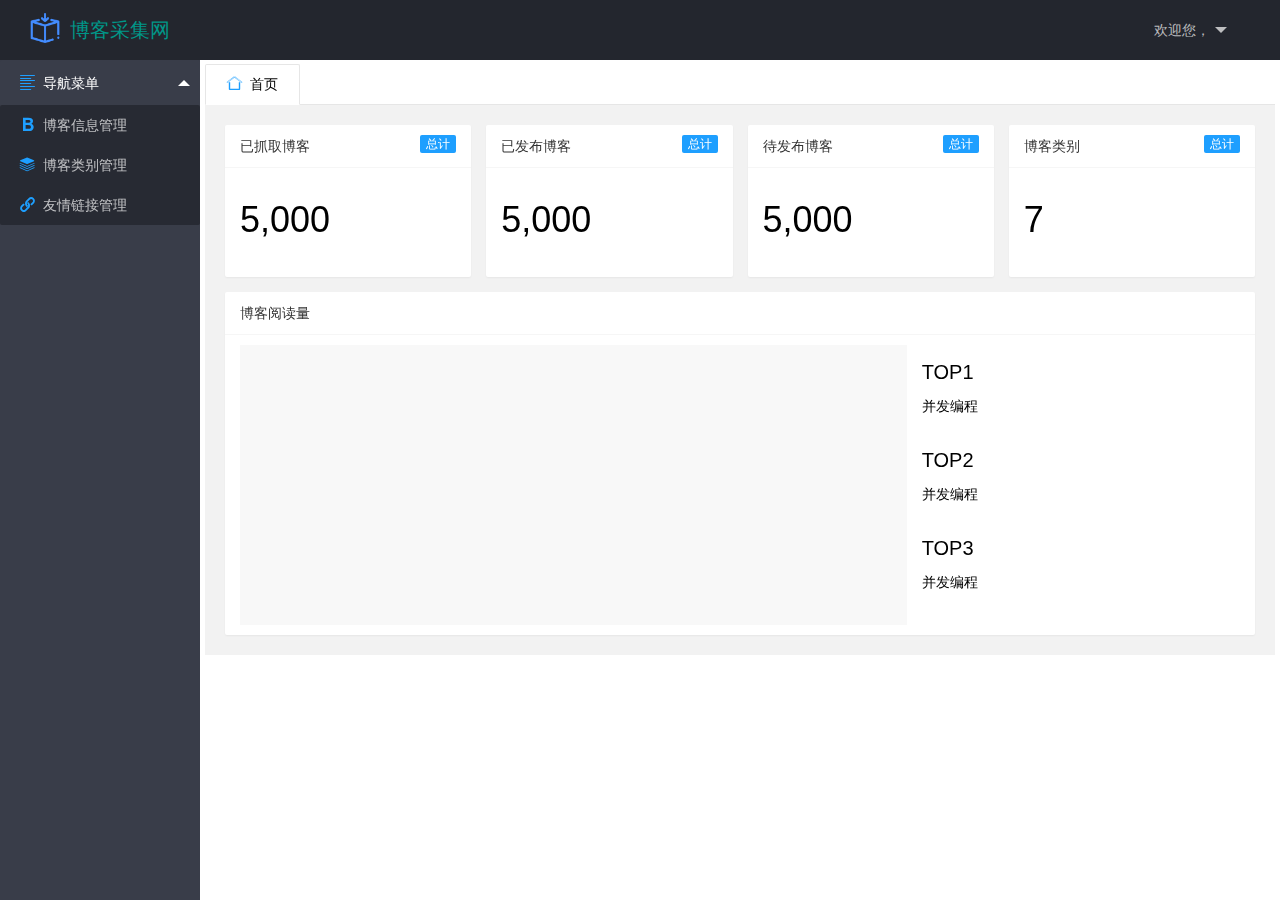
<file: blog/src/main/resources/static/page/admin/admin.html>
<!DOCTYPE html>
<html>
<head>
    <meta charset="utf-8">
    <meta name="viewport" content="width=device-width, initial-scale=1, maximum-scale=1">
    <title>博客采集网 - 后台管理</title>
    <link rel="stylesheet" href="../../layui-v2.5.5/layui/css/layui.css">
    <link rel="stylesheet" href="../../css/admin/admin.css">
</head>
<body class="layui-layout-body">
<div class="layui-layout layui-layout-admin">
    <div class="layui-header">
        <div class="layui-logo">
            <img src="../../images/collection.png">
            <span>&nbsp;博客采集网</span>
        </div>
        <ul class="layui-nav layui-layout-right welcome">
            <li class="layui-nav-item">
                <a href="javascript:;">
                    欢迎您，<span id="currentUser"></span>
                </a>
                <dl class="layui-nav-child">
                    <dd lay-unselect>
                        <a href="javascript:;" onclick="updatePassword()">
                            <i class="layui-icon layui-icon-password tool"></i>
                            &nbsp;修改密码
                        </a>
                    </dd>
                    <dd lay-unselect>
                        <a href="javascript:;" onclick="logout()">
                            <i class="layui-icon layui-icon-engine tool"></i>
                            &nbsp;安全退出
                        </a>
                    </dd>
                </dl>
            </li>
        </ul>
    </div>

    <div class="layui-side layui-bg-black">
        <div class="layui-side-scroll">
            <ul class="layui-nav layui-nav-tree" lay-filter="test">
                <li class="layui-nav-item layui-nav-itemed">
                    <a class="" href="javascript:;">
                        <i class="layui-icon layui-icon-align-left tool"></i>
                        &nbsp;导航菜单
                    </a>
                    <dl class="layui-nav-child">
                        <dd>
                            <a href="javascript:openTab('博客信息管理','blog.html','layui-icon-fonts-strong',1)">
                                <i class="layui-icon layui-icon-fonts-strong tool"></i>
                                &nbsp;博客信息管理
                            </a>
                        </dd>
                        <dd>
                            <a href="javascript:openTab('博客类别管理','blogType.html','layui-icon-template-1',2)">
                                <i class="layui-icon layui-icon-template-1 tool"></i>
                                &nbsp;博客类别管理
                            </a>
                        </dd>
                        <dd>
                            <a href="javascript:openTab('友情链接管理','link.html','layui-icon-link',3)">
                                <i class="layui-icon layui-icon-link tool"></i>
                                &nbsp;友情链接管理
                            </a>
                        </dd>
                    </dl>
                </li>
            </ul>
        </div>
    </div>

    <div class="layui-body">
        <!-- 内容主体区域 -->
        <div class="mainPage">
            <div class="layui-tab" lay-filter="tabs">
                <ul class="layui-tab-title">
                    <li class="layui-this" id="home" lay-id="0">
                        <i class="layui-icon layui-icon-home home"></i>
                        &nbsp;首页
                    </li>
                </ul>
                <div class="layui-tab-content">
                    <div class="layui-tab-item layui-show">
                        <div class="layui-fluid-badge">
                            <div class="layui-row layui-col-space15">
                                <div class="layui-col-sm6 layui-col-md3">
                                    <div class="layui-card">
                                        <div class="layui-card-header">
                                            已抓取博客
                                            <span class="layui-badge layui-bg-blue layuiadmin-badge">总计</span>
                                        </div>
                                        <div class="layui-card-body layuiadmin-card-list">
                                            <p class="layuiadmin-big-font">5,000</p>
                                        </div>
                                    </div>
                                </div>
                                <div class="layui-col-sm6 layui-col-md3">
                                    <div class="layui-card">
                                        <div class="layui-card-header">
                                            已发布博客
                                            <span class="layui-badge layui-bg-blue layuiadmin-badge">总计</span>
                                        </div>
                                        <div class="layui-card-body layuiadmin-card-list">
                                            <p class="layuiadmin-big-font">5,000</p>
                                        </div>
                                    </div>
                                </div>
                                <div class="layui-col-sm6 layui-col-md3">
                                    <div class="layui-card">
                                        <div class="layui-card-header">
                                            待发布博客
                                            <span class="layui-badge layui-bg-blue layuiadmin-badge">总计</span>
                                        </div>
                                        <div class="layui-card-body layuiadmin-card-list">
                                            <p class="layuiadmin-big-font">5,000</p>
                                        </div>
                                    </div>
                                </div>
                                <div class="layui-col-sm6 layui-col-md3">
                                    <div class="layui-card">
                                        <div class="layui-card-header">
                                            博客类别
                                            <span class="layui-badge layui-bg-blue layuiadmin-badge">总计</span>
                                        </div>
                                        <div class="layui-card-body layuiadmin-card-list">
                                            <p class="layuiadmin-big-font">7</p>
                                        </div>
                                    </div>
                                </div>
                                <div class="layui-col-sm12">
                                    <div class="layui-card">
                                        <div class="layui-card-header">
                                            博客阅读量
                                        </div>
                                        <div class="layui-card-body">
                                            <div class="layui-row">
                                                <div class="layui-col-sm8">
                                                    <div class="layui-carousel layadmin-carousel layadmin-dataview" data-anim="fade"
                                                    lay-filter="LAY-index-pagetwo" lay-anim="fade" style="width: 100%;height: 280px">

                                                    </div>
                                                </div>
                                                <div class="layui-col-sm4">
                                                    <div class="layuiadmin-card-list">
                                                        <p class="layuiadmin-normal-font">TOP1</p>
                                                        <P>并发编程</P>
                                                    </div>
                                                    <div class="layuiadmin-card-list">
                                                        <p class="layuiadmin-normal-font">TOP2</p>
                                                        <P>并发编程</P>
                                                    </div>
                                                    <div class="layuiadmin-card-list">
                                                        <p class="layuiadmin-normal-font">TOP3</p>
                                                        <P>并发编程</P>
                                                    </div>
                                                </div>
                                            </div>
                                        </div>
                                    </div>
                                </div>
                            </div>
                        </div>
                    </div>
                </div>
            </div>
        </div>
    </div>

    <!-- 密码修改弹出表单，默认隐藏 -->
    <form class="layui-form layui-hide" id="passwordFrom">
        <div class="layui-form-item">
            <label class="layui-form-label">旧密码</label>
            <div class="layui-input-block">
                <input type="password" id="oldPassword" name="oldPassword" lay-verify="required|old"
                       lay-reqtext="旧密码不能为空" autocomplete="off" placeholder="请输入旧密码" class="layui-input">
            </div>
        </div>
        <div class="layui-form-item">
            <label class="layui-form-label">新密码</label>
            <div class="layui-input-block">
                <input type="password" id="newPassword" name="newPassword" lay-verify="required" lay-reqtext="新密码不能为空"
                       placeholder="请输入新密码" autocomplete="off" class="layui-input">
            </div>
        </div>
        <div class="layui-form-item">
            <label class="layui-form-label">确认新密码</label>
            <div class="layui-input-block">
                <input type="password" id="confirmNewPassword" name="confirmNewPassword" lay-verify="required|pass"
                       lay-reqtext="新密码不能为空" placeholder="请再次输入新密码" autocomplete="off" class="layui-input">
            </div>
        </div>
        <div class="layui-form-item">
            <div class="layui-input-block">
                <button type="submit" class="layui-btn layui-btn-normal" lay-submit="" lay-filter="submitUpdate">提交
                </button>
                <button type="button" id="cancelUpdate" class="layui-btn layui-btn-primary">取消</button>
            </div>
        </div>
    </form>
</div>
<script src="../../layui-v2.5.5/layui/layui.js"></script>
<script src="../../js/admin/admin.js"></script>
</body>
</html>
</file>
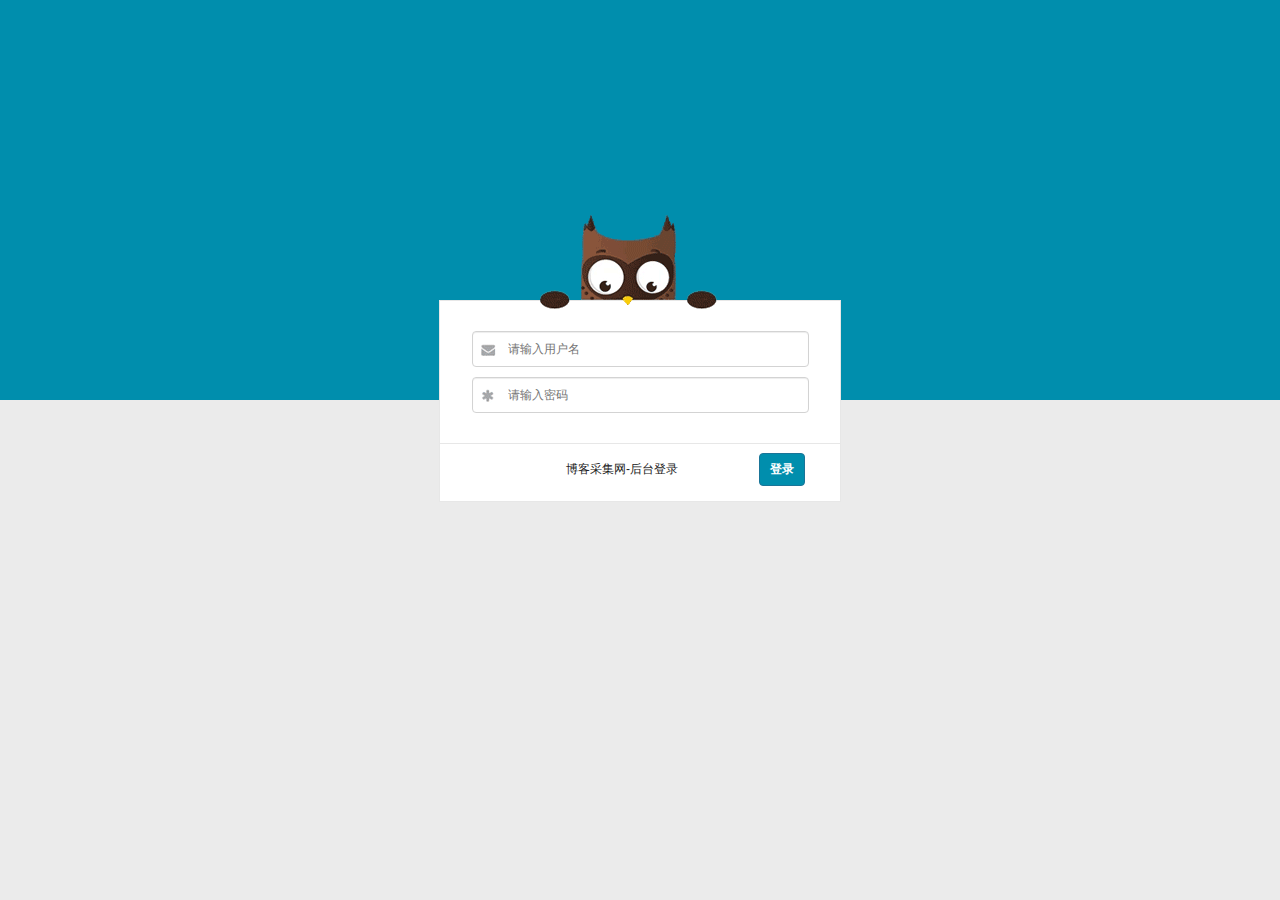
<file: blog/src/main/resources/static/page/admin/login.html>
<!DOCTYPE html>
<html lang="en">
<head>
    <meta charset="UTF-8">
    <title>博客采集网 - 后台登录</title>
    <link rel="stylesheet" href="../../layui-v2.5.5/layui/css/layui.css">
    <link rel="stylesheet" href="../../css/admin/login.css">
</head>

<body>
    <div class="top_div">
    </div>
    <div>
        <div class="loginBox">
            <div class="touDiv">
                <div class="tou">
                </div>
                <div class="initial_left_hand" id="left_hand">
                </div>
                <div class="initial_right_hand" id="right_hand">
                </div>
            </div>
            <p class="userName">
                <span class="u_logo"></span>
                <input id="userName" name="userName" class="ipt" type="text" placeholder="请输入用户名">
            </p>
            <p class="password">
                <span class="p_logo"></span>
                <input id="password" name="password" class="ipt" type="password" placeholder="请输入密码">
            </p>
            <div class="foot">
                <p>
                    <span class="span1">博客采集网-后台登录</span>
                    <span class="span2">
                        <input id="login" type="submit" value="登录"/>
                    </span>
                </p>
            </div>
        </div>
    </div>

    <script src="../../bootstrap3/js/jquery-1.11.2.min.js"></script>
    <script src="../../layui-v2.5.5/layui/layui.js"></script>
    <script src="../../js/admin/login.js"></script>
</body>
</html>
</file>
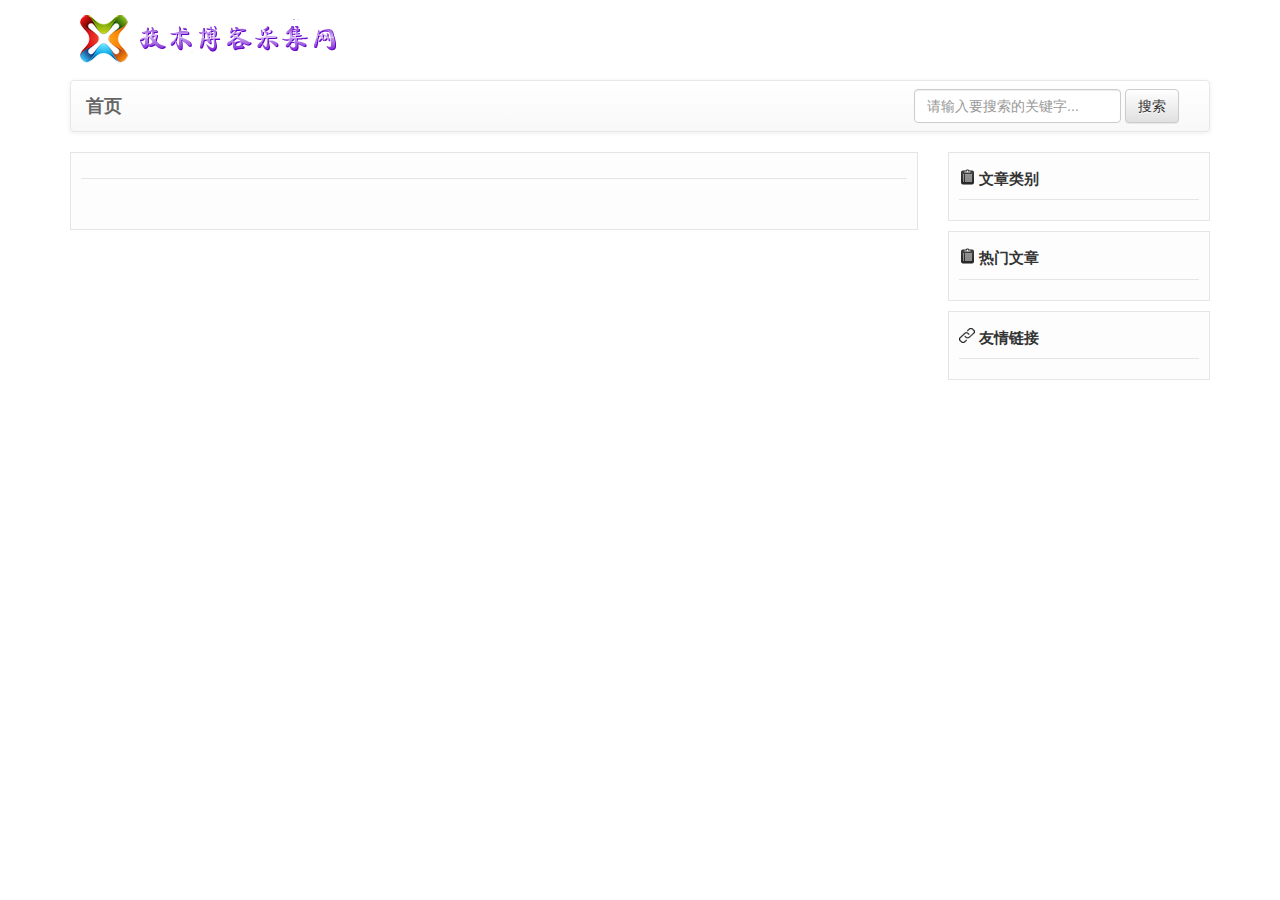
<file: blog/src/main/resources/static/page/reception/search.html>
<!DOCTYPE html>
<html lang="en">
<head>
    <meta charset="utf-8">
    <meta name="viewport" content="width=device-width, initial-scale=1, maximum-scale=1">
    <title>博客内容</title>
    <link rel="stylesheet" href="../../bootstrap3/css/bootstrap.min.css">
    <link rel="stylesheet" href="../../bootstrap3/css/bootstrap-theme.min.css">
    <link rel="stylesheet" href="../../css/reception/index.css">
</head>
<body>
<!-- 布局容器开始 -->
<div class="container">
    <!-- 博客LOGO和天气预报开始 -->
    <div class="row">
        <div class="col-md-4">
            <img alt="博客采集系统" src="../../images/logo.png">
        </div>
        <div class="col-md-8">
            <iframe id="weather" scrolling="no" frameborder="0" allowtransparency="true"
                    src="http://i.tianqi.com/index.php?c=code&id=12&icon=1&num=5&site=12"></iframe>
        </div>
    </div>
    <!-- 博客LOGO和天气预报结束 -->

    <!-- 导航条开始 -->
    <div class="row" id="navigation">
        <div class="col-md-12">
            <nav class="navbar navbar-default">
                <div class="container-fluid">
                    <div class="navbar-header">
                        <a class="navbar-brand" href="/">首页</a>
                    </div>
                    <div class="collapse navbar-collapse" id="bs-example-navbar-collapse-1">
                        <form class="navbar-form navbar-right" action="/index/search" method="get" onsubmit="return checkContent()">
                            <div class="form-group">
                                <input type="text" id="q" name="q" value="" class="form-control"
                                       placeholder="请输入要搜索的关键字...">
                            </div>
                            <button type="submit" class="btn btn-default">搜索</button>
                        </form>
                    </div>
                </div>
            </nav>
        </div>
    </div>
    <!-- 导航条结束 -->

    <!-- 内容布局开始 -->
    <div class="row">
        <!-- 主内容区开始 -->
        <div class="col-md-9">
            <div class="data_list">
                <div class="data_list_title" id="data_list_title">

                </div>
                <div class="datas">
                    <ul id="search_result">

                    </ul>
                </div>
                <!-- 分页开始 -->
                <nav aria-label="...">
                    <ul class="pager" id="pager">

                    </ul>
                </nav>
                <!-- 分页结束 -->
            </div>
        </div>
        <!-- 主内容区结束 -->

        <!-- 侧边栏信息开始 -->
        <div class="col-md-3">
            <div class="data_list">
                <div class="data_list_title">
                    <img src="../../images/byType_icon.png"/>&nbsp;文章类别
                </div>
                <div class="datas">
                    <ul id="blog_type">

                    </ul>
                </div>
            </div>
            <div class="data_list">
                <div class="data_list_title">
                    <img src="../../images/byType_icon.png"/>&nbsp;热门文章
                </div>
                <div class="datas">
                    <ul id="hot_blog">

                    </ul>
                </div>
            </div>
            <div class="data_list">
                <div class="data_list_title">
                    <img src="../../images/link_icon.png"/>&nbsp;友情链接
                </div>
                <div class="datas">
                    <ul id="friendship_link">

                    </ul>
                </div>
            </div>
        </div>
        <!-- 侧边栏信息结束 -->
    </div>
    <!-- 内容布局结束-->
</div>
<!-- 布局容器结束 -->

<script type="text/javascript" src="../../bootstrap3/js/jquery-1.11.2.min.js"></script>
<script type="text/javascript" src="../../bootstrap3/js/bootstrap.min.js"></script>
<script type="text/javascript" src="../../js/reception/index.js"></script>
<script>
    $(function () {
        var url = window.location.href;
        var params = url.split("?")[1];
        var q = params.split("=")[1];
        loadSearchResult(q, 1, 5);
        loadBlogType();
        loadHotBlog();
        loadLink();
    });
</script>
</body>
</html>
</file>
<file: blog/src/main/resources/static/layui-v2.5.5/layui/css/layui.css>
/** layui-v2.5.5 MIT License By https://www.layui.com */
 .layui-inline,img{display:inline-block;vertical-align:middle}h1,h2,h3,h4,h5,h6{font-weight:400}.layui-edge,.layui-header,.layui-inline,.layui-main{position:relative}.layui-body,.layui-edge,.layui-elip{overflow:hidden}.layui-btn,.layui-edge,.layui-inline,img{vertical-align:middle}.layui-btn,.layui-disabled,.layui-icon,.layui-unselect{-moz-user-select:none;-webkit-user-select:none;-ms-user-select:none}.layui-elip,.layui-form-checkbox span,.layui-form-pane .layui-form-label{text-overflow:ellipsis;white-space:nowrap}.layui-breadcrumb,.layui-tree-btnGroup{visibility:hidden}blockquote,body,button,dd,div,dl,dt,form,h1,h2,h3,h4,h5,h6,input,li,ol,p,pre,td,textarea,th,ul{margin:0;padding:0;-webkit-tap-highlight-color:rgba(0,0,0,0)}a:active,a:hover{outline:0}img{border:none}li{list-style:none}table{border-collapse:collapse;border-spacing:0}h4,h5,h6{font-size:100%}button,input,optgroup,option,select,textarea{font-family:inherit;font-size:inherit;font-style:inherit;font-weight:inherit;outline:0}pre{white-space:pre-wrap;white-space:-moz-pre-wrap;white-space:-pre-wrap;white-space:-o-pre-wrap;word-wrap:break-word}body{line-height:24px;font:14px Helvetica Neue,Helvetica,PingFang SC,Tahoma,Arial,sans-serif}hr{height:1px;margin:10px 0;border:0;clear:both}a{color:#333;text-decoration:none}a:hover{color:#777}a cite{font-style:normal;*cursor:pointer}.layui-border-box,.layui-border-box *{box-sizing:border-box}.layui-box,.layui-box *{box-sizing:content-box}.layui-clear{clear:both;*zoom:1}.layui-clear:after{content:'\20';clear:both;*zoom:1;display:block;height:0}.layui-inline{*display:inline;*zoom:1}.layui-edge{display:inline-block;width:0;height:0;border-width:6px;border-style:dashed;border-color:transparent}.layui-edge-top{top:-4px;border-bottom-color:#999;border-bottom-style:solid}.layui-edge-right{border-left-color:#999;border-left-style:solid}.layui-edge-bottom{top:2px;border-top-color:#999;border-top-style:solid}.layui-edge-left{border-right-color:#999;border-right-style:solid}.layui-disabled,.layui-disabled:hover{color:#d2d2d2!important;cursor:not-allowed!important}.layui-circle{border-radius:100%}.layui-show{display:block!important}.layui-hide{display:none!important}@font-face{font-family:layui-icon;src:url(../font/iconfont.eot?v=250);src:url(../font/iconfont.eot?v=250#iefix) format('embedded-opentype'),url(../font/iconfont.woff2?v=250) format('woff2'),url(../font/iconfont.woff?v=250) format('woff'),url(../font/iconfont.ttf?v=250) format('truetype'),url(../font/iconfont.svg?v=250#layui-icon) format('svg')}.layui-icon{font-family:layui-icon!important;font-size:16px;font-style:normal;-webkit-font-smoothing:antialiased;-moz-osx-font-smoothing:grayscale}.layui-icon-reply-fill:before{content:"\e611"}.layui-icon-set-fill:before{content:"\e614"}.layui-icon-menu-fill:before{content:"\e60f"}.layui-icon-search:before{content:"\e615"}.layui-icon-share:before{content:"\e641"}.layui-icon-set-sm:before{content:"\e620"}.layui-icon-engine:before{content:"\e628"}.layui-icon-close:before{content:"\1006"}.layui-icon-close-fill:before{content:"\1007"}.layui-icon-chart-screen:before{content:"\e629"}.layui-icon-star:before{content:"\e600"}.layui-icon-circle-dot:before{content:"\e617"}.layui-icon-chat:before{content:"\e606"}.layui-icon-release:before{content:"\e609"}.layui-icon-list:before{content:"\e60a"}.layui-icon-chart:before{content:"\e62c"}.layui-icon-ok-circle:before{content:"\1005"}.layui-icon-layim-theme:before{content:"\e61b"}.layui-icon-table:before{content:"\e62d"}.layui-icon-right:before{content:"\e602"}.layui-icon-left:before{content:"\e603"}.layui-icon-cart-simple:before{content:"\e698"}.layui-icon-face-cry:before{content:"\e69c"}.layui-icon-face-smile:before{content:"\e6af"}.layui-icon-survey:before{content:"\e6b2"}.layui-icon-tree:before{content:"\e62e"}.layui-icon-upload-circle:before{content:"\e62f"}.layui-icon-add-circle:before{content:"\e61f"}.layui-icon-download-circle:before{content:"\e601"}.layui-icon-templeate-1:before{content:"\e630"}.layui-icon-util:before{content:"\e631"}.layui-icon-face-surprised:before{content:"\e664"}.layui-icon-edit:before{content:"\e642"}.layui-icon-speaker:before{content:"\e645"}.layui-icon-down:before{content:"\e61a"}.layui-icon-file:before{content:"\e621"}.layui-icon-layouts:before{content:"\e632"}.layui-icon-rate-half:before{content:"\e6c9"}.layui-icon-add-circle-fine:before{content:"\e608"}.layui-icon-prev-circle:before{content:"\e633"}.layui-icon-read:before{content:"\e705"}.layui-icon-404:before{content:"\e61c"}.layui-icon-carousel:before{content:"\e634"}.layui-icon-help:before{content:"\e607"}.layui-icon-code-circle:before{content:"\e635"}.layui-icon-water:before{content:"\e636"}.layui-icon-username:before{content:"\e66f"}.layui-icon-find-fill:before{content:"\e670"}.layui-icon-about:before{content:"\e60b"}.layui-icon-location:before{content:"\e715"}.layui-icon-up:before{content:"\e619"}.layui-icon-pause:before{content:"\e651"}.layui-icon-date:before{content:"\e637"}.layui-icon-layim-uploadfile:before{content:"\e61d"}.layui-icon-delete:before{content:"\e640"}.layui-icon-play:before{content:"\e652"}.layui-icon-top:before{content:"\e604"}.layui-icon-friends:before{content:"\e612"}.layui-icon-refresh-3:before{content:"\e9aa"}.layui-icon-ok:before{content:"\e605"}.layui-icon-layer:before{content:"\e638"}.layui-icon-face-smile-fine:before{content:"\e60c"}.layui-icon-dollar:before{content:"\e659"}.layui-icon-group:before{content:"\e613"}.layui-icon-layim-download:before{content:"\e61e"}.layui-icon-picture-fine:before{content:"\e60d"}.layui-icon-link:before{content:"\e64c"}.layui-icon-diamond:before{content:"\e735"}.layui-icon-log:before{content:"\e60e"}.layui-icon-rate-solid:before{content:"\e67a"}.layui-icon-fonts-del:before{content:"\e64f"}.layui-icon-unlink:before{content:"\e64d"}.layui-icon-fonts-clear:before{content:"\e639"}.layui-icon-triangle-r:before{content:"\e623"}.layui-icon-circle:before{content:"\e63f"}.layui-icon-radio:before{content:"\e643"}.layui-icon-align-center:before{content:"\e647"}.layui-icon-align-right:before{content:"\e648"}.layui-icon-align-left:before{content:"\e649"}.layui-icon-loading-1:before{content:"\e63e"}.layui-icon-return:before{content:"\e65c"}.layui-icon-fonts-strong:before{content:"\e62b"}.layui-icon-upload:before{content:"\e67c"}.layui-icon-dialogue:before{content:"\e63a"}.layui-icon-video:before{content:"\e6ed"}.layui-icon-headset:before{content:"\e6fc"}.layui-icon-cellphone-fine:before{content:"\e63b"}.layui-icon-add-1:before{content:"\e654"}.layui-icon-face-smile-b:before{content:"\e650"}.layui-icon-fonts-html:before{content:"\e64b"}.layui-icon-form:before{content:"\e63c"}.layui-icon-cart:before{content:"\e657"}.layui-icon-camera-fill:before{content:"\e65d"}.layui-icon-tabs:before{content:"\e62a"}.layui-icon-fonts-code:before{content:"\e64e"}.layui-icon-fire:before{content:"\e756"}.layui-icon-set:before{content:"\e716"}.layui-icon-fonts-u:before{content:"\e646"}.layui-icon-triangle-d:before{content:"\e625"}.layui-icon-tips:before{content:"\e702"}.layui-icon-picture:before{content:"\e64a"}.layui-icon-more-vertical:before{content:"\e671"}.layui-icon-flag:before{content:"\e66c"}.layui-icon-loading:before{content:"\e63d"}.layui-icon-fonts-i:before{content:"\e644"}.layui-icon-refresh-1:before{content:"\e666"}.layui-icon-rmb:before{content:"\e65e"}.layui-icon-home:before{content:"\e68e"}.layui-icon-user:before{content:"\e770"}.layui-icon-notice:before{content:"\e667"}.layui-icon-login-weibo:before{content:"\e675"}.layui-icon-voice:before{content:"\e688"}.layui-icon-upload-drag:before{content:"\e681"}.layui-icon-login-qq:before{content:"\e676"}.layui-icon-snowflake:before{content:"\e6b1"}.layui-icon-file-b:before{content:"\e655"}.layui-icon-template:before{content:"\e663"}.layui-icon-auz:before{content:"\e672"}.layui-icon-console:before{content:"\e665"}.layui-icon-app:before{content:"\e653"}.layui-icon-prev:before{content:"\e65a"}.layui-icon-website:before{content:"\e7ae"}.layui-icon-next:before{content:"\e65b"}.layui-icon-component:before{content:"\e857"}.layui-icon-more:before{content:"\e65f"}.layui-icon-login-wechat:before{content:"\e677"}.layui-icon-shrink-right:before{content:"\e668"}.layui-icon-spread-left:before{content:"\e66b"}.layui-icon-camera:before{content:"\e660"}.layui-icon-note:before{content:"\e66e"}.layui-icon-refresh:before{content:"\e669"}.layui-icon-female:before{content:"\e661"}.layui-icon-male:before{content:"\e662"}.layui-icon-password:before{content:"\e673"}.layui-icon-senior:before{content:"\e674"}.layui-icon-theme:before{content:"\e66a"}.layui-icon-tread:before{content:"\e6c5"}.layui-icon-praise:before{content:"\e6c6"}.layui-icon-star-fill:before{content:"\e658"}.layui-icon-rate:before{content:"\e67b"}.layui-icon-template-1:before{content:"\e656"}.layui-icon-vercode:before{content:"\e679"}.layui-icon-cellphone:before{content:"\e678"}.layui-icon-screen-full:before{content:"\e622"}.layui-icon-screen-restore:before{content:"\e758"}.layui-icon-cols:before{content:"\e610"}.layui-icon-export:before{content:"\e67d"}.layui-icon-print:before{content:"\e66d"}.layui-icon-slider:before{content:"\e714"}.layui-icon-addition:before{content:"\e624"}.layui-icon-subtraction:before{content:"\e67e"}.layui-icon-service:before{content:"\e626"}.layui-icon-transfer:before{content:"\e691"}.layui-main{width:1140px;margin:0 auto}.layui-header{z-index:1000;height:60px}.layui-header a:hover{transition:all .5s;-webkit-transition:all .5s}.layui-side{position:fixed;left:0;top:0;bottom:0;z-index:999;width:200px;overflow-x:hidden}.layui-side-scroll{position:relative;width:220px;height:100%;overflow-x:hidden}.layui-body{position:absolute;left:200px;right:0;top:0;bottom:0;z-index:998;width:auto;overflow-y:auto;box-sizing:border-box}.layui-layout-body{overflow:hidden}.layui-layout-admin .layui-header{background-color:#23262E}.layui-layout-admin .layui-side{top:60px;width:200px;overflow-x:hidden}.layui-layout-admin .layui-body{position:fixed;top:60px;bottom:44px}.layui-layout-admin .layui-main{width:auto;margin:0 15px}.layui-layout-admin .layui-footer{position:fixed;left:200px;right:0;bottom:0;height:44px;line-height:44px;padding:0 15px;background-color:#eee}.layui-layout-admin .layui-logo{position:absolute;left:0;top:0;width:200px;height:100%;line-height:60px;text-align:center;color:#009688;font-size:16px}.layui-layout-admin .layui-header .layui-nav{background:0 0}.layui-layout-left{position:absolute!important;left:200px;top:0}.layui-layout-right{position:absolute!important;right:0;top:0}.layui-container{position:relative;margin:0 auto;padding:0 15px;box-sizing:border-box}.layui-fluid{position:relative;margin:0 auto;padding:0 15px}.layui-row:after,.layui-row:before{content:'';display:block;clear:both}.layui-col-lg1,.layui-col-lg10,.layui-col-lg11,.layui-col-lg12,.layui-col-lg2,.layui-col-lg3,.layui-col-lg4,.layui-col-lg5,.layui-col-lg6,.layui-col-lg7,.layui-col-lg8,.layui-col-lg9,.layui-col-md1,.layui-col-md10,.layui-col-md11,.layui-col-md12,.layui-col-md2,.layui-col-md3,.layui-col-md4,.layui-col-md5,.layui-col-md6,.layui-col-md7,.layui-col-md8,.layui-col-md9,.layui-col-sm1,.layui-col-sm10,.layui-col-sm11,.layui-col-sm12,.layui-col-sm2,.layui-col-sm3,.layui-col-sm4,.layui-col-sm5,.layui-col-sm6,.layui-col-sm7,.layui-col-sm8,.layui-col-sm9,.layui-col-xs1,.layui-col-xs10,.layui-col-xs11,.layui-col-xs12,.layui-col-xs2,.layui-col-xs3,.layui-col-xs4,.layui-col-xs5,.layui-col-xs6,.layui-col-xs7,.layui-col-xs8,.layui-col-xs9{position:relative;display:block;box-sizing:border-box}.layui-col-xs1,.layui-col-xs10,.layui-col-xs11,.layui-col-xs12,.layui-col-xs2,.layui-col-xs3,.layui-col-xs4,.layui-col-xs5,.layui-col-xs6,.layui-col-xs7,.layui-col-xs8,.layui-col-xs9{float:left}.layui-col-xs1{width:8.33333333%}.layui-col-xs2{width:16.66666667%}.layui-col-xs3{width:25%}.layui-col-xs4{width:33.33333333%}.layui-col-xs5{width:41.66666667%}.layui-col-xs6{width:50%}.layui-col-xs7{width:58.33333333%}.layui-col-xs8{width:66.66666667%}.layui-col-xs9{width:75%}.layui-col-xs10{width:83.33333333%}.layui-col-xs11{width:91.66666667%}.layui-col-xs12{width:100%}.layui-col-xs-offset1{margin-left:8.33333333%}.layui-col-xs-offset2{margin-left:16.66666667%}.layui-col-xs-offset3{margin-left:25%}.layui-col-xs-offset4{margin-left:33.33333333%}.layui-col-xs-offset5{margin-left:41.66666667%}.layui-col-xs-offset6{margin-left:50%}.layui-col-xs-offset7{margin-left:58.33333333%}.layui-col-xs-offset8{margin-left:66.66666667%}.layui-col-xs-offset9{margin-left:75%}.layui-col-xs-offset10{margin-left:83.33333333%}.layui-col-xs-offset11{margin-left:91.66666667%}.layui-col-xs-offset12{margin-left:100%}@media screen and (max-width:768px){.layui-hide-xs{display:none!important}.layui-show-xs-block{display:block!important}.layui-show-xs-inline{display:inline!important}.layui-show-xs-inline-block{display:inline-block!important}}@media screen and (min-width:768px){.layui-container{width:750px}.layui-hide-sm{display:none!important}.layui-show-sm-block{display:block!important}.layui-show-sm-inline{display:inline!important}.layui-show-sm-inline-block{display:inline-block!important}.layui-col-sm1,.layui-col-sm10,.layui-col-sm11,.layui-col-sm12,.layui-col-sm2,.layui-col-sm3,.layui-col-sm4,.layui-col-sm5,.layui-col-sm6,.layui-col-sm7,.layui-col-sm8,.layui-col-sm9{float:left}.layui-col-sm1{width:8.33333333%}.layui-col-sm2{width:16.66666667%}.layui-col-sm3{width:25%}.layui-col-sm4{width:33.33333333%}.layui-col-sm5{width:41.66666667%}.layui-col-sm6{width:50%}.layui-col-sm7{width:58.33333333%}.layui-col-sm8{width:66.66666667%}.layui-col-sm9{width:75%}.layui-col-sm10{width:83.33333333%}.layui-col-sm11{width:91.66666667%}.layui-col-sm12{width:100%}.layui-col-sm-offset1{margin-left:8.33333333%}.layui-col-sm-offset2{margin-left:16.66666667%}.layui-col-sm-offset3{margin-left:25%}.layui-col-sm-offset4{margin-left:33.33333333%}.layui-col-sm-offset5{margin-left:41.66666667%}.layui-col-sm-offset6{margin-left:50%}.layui-col-sm-offset7{margin-left:58.33333333%}.layui-col-sm-offset8{margin-left:66.66666667%}.layui-col-sm-offset9{margin-left:75%}.layui-col-sm-offset10{margin-left:83.33333333%}.layui-col-sm-offset11{margin-left:91.66666667%}.layui-col-sm-offset12{margin-left:100%}}@media screen and (min-width:992px){.layui-container{width:970px}.layui-hide-md{display:none!important}.layui-show-md-block{display:block!important}.layui-show-md-inline{display:inline!important}.layui-show-md-inline-block{display:inline-block!important}.layui-col-md1,.layui-col-md10,.layui-col-md11,.layui-col-md12,.layui-col-md2,.layui-col-md3,.layui-col-md4,.layui-col-md5,.layui-col-md6,.layui-col-md7,.layui-col-md8,.layui-col-md9{float:left}.layui-col-md1{width:8.33333333%}.layui-col-md2{width:16.66666667%}.layui-col-md3{width:25%}.layui-col-md4{width:33.33333333%}.layui-col-md5{width:41.66666667%}.layui-col-md6{width:50%}.layui-col-md7{width:58.33333333%}.layui-col-md8{width:66.66666667%}.layui-col-md9{width:75%}.layui-col-md10{width:83.33333333%}.layui-col-md11{width:91.66666667%}.layui-col-md12{width:100%}.layui-col-md-offset1{margin-left:8.33333333%}.layui-col-md-offset2{margin-left:16.66666667%}.layui-col-md-offset3{margin-left:25%}.layui-col-md-offset4{margin-left:33.33333333%}.layui-col-md-offset5{margin-left:41.66666667%}.layui-col-md-offset6{margin-left:50%}.layui-col-md-offset7{margin-left:58.33333333%}.layui-col-md-offset8{margin-left:66.66666667%}.layui-col-md-offset9{margin-left:75%}.layui-col-md-offset10{margin-left:83.33333333%}.layui-col-md-offset11{margin-left:91.66666667%}.layui-col-md-offset12{margin-left:100%}}@media screen and (min-width:1200px){.layui-container{width:1170px}.layui-hide-lg{display:none!important}.layui-show-lg-block{display:block!important}.layui-show-lg-inline{display:inline!important}.layui-show-lg-inline-block{display:inline-block!important}.layui-col-lg1,.layui-col-lg10,.layui-col-lg11,.layui-col-lg12,.layui-col-lg2,.layui-col-lg3,.layui-col-lg4,.layui-col-lg5,.layui-col-lg6,.layui-col-lg7,.layui-col-lg8,.layui-col-lg9{float:left}.layui-col-lg1{width:8.33333333%}.layui-col-lg2{width:16.66666667%}.layui-col-lg3{width:25%}.layui-col-lg4{width:33.33333333%}.layui-col-lg5{width:41.66666667%}.layui-col-lg6{width:50%}.layui-col-lg7{width:58.33333333%}.layui-col-lg8{width:66.66666667%}.layui-col-lg9{width:75%}.layui-col-lg10{width:83.33333333%}.layui-col-lg11{width:91.66666667%}.layui-col-lg12{width:100%}.layui-col-lg-offset1{margin-left:8.33333333%}.layui-col-lg-offset2{margin-left:16.66666667%}.layui-col-lg-offset3{margin-left:25%}.layui-col-lg-offset4{margin-left:33.33333333%}.layui-col-lg-offset5{margin-left:41.66666667%}.layui-col-lg-offset6{margin-left:50%}.layui-col-lg-offset7{margin-left:58.33333333%}.layui-col-lg-offset8{margin-left:66.66666667%}.layui-col-lg-offset9{margin-left:75%}.layui-col-lg-offset10{margin-left:83.33333333%}.layui-col-lg-offset11{margin-left:91.66666667%}.layui-col-lg-offset12{margin-left:100%}}.layui-col-space1{margin:-.5px}.layui-col-space1>*{padding:.5px}.layui-col-space3{margin:-1.5px}.layui-col-space3>*{padding:1.5px}.layui-col-space5{margin:-2.5px}.layui-col-space5>*{padding:2.5px}.layui-col-space8{margin:-3.5px}.layui-col-space8>*{padding:3.5px}.layui-col-space10{margin:-5px}.layui-col-space10>*{padding:5px}.layui-col-space12{margin:-6px}.layui-col-space12>*{padding:6px}.layui-col-space15{margin:-7.5px}.layui-col-space15>*{padding:7.5px}.layui-col-space18{margin:-9px}.layui-col-space18>*{padding:9px}.layui-col-space20{margin:-10px}.layui-col-space20>*{padding:10px}.layui-col-space22{margin:-11px}.layui-col-space22>*{padding:11px}.layui-col-space25{margin:-12.5px}.layui-col-space25>*{padding:12.5px}.layui-col-space30{margin:-15px}.layui-col-space30>*{padding:15px}.layui-btn,.layui-input,.layui-select,.layui-textarea,.layui-upload-button{outline:0;-webkit-appearance:none;transition:all .3s;-webkit-transition:all .3s;box-sizing:border-box}.layui-elem-quote{margin-bottom:10px;padding:15px;line-height:22px;border-left:5px solid #009688;border-radius:0 2px 2px 0;background-color:#f2f2f2}.layui-quote-nm{border-style:solid;border-width:1px 1px 1px 5px;background:0 0}.layui-elem-field{margin-bottom:10px;padding:0;border-width:1px;border-style:solid}.layui-elem-field legend{margin-left:20px;padding:0 10px;font-size:20px;font-weight:300}.layui-field-title{margin:10px 0 20px;border-width:1px 0 0}.layui-field-box{padding:10px 15px}.layui-field-title .layui-field-box{padding:10px 0}.layui-progress{position:relative;height:6px;border-radius:20px;background-color:#e2e2e2}.layui-progress-bar{position:absolute;left:0;top:0;width:0;max-width:100%;height:6px;border-radius:20px;text-align:right;background-color:#5FB878;transition:all .3s;-webkit-transition:all .3s}.layui-progress-big,.layui-progress-big .layui-progress-bar{height:18px;line-height:18px}.layui-progress-text{position:relative;top:-20px;line-height:18px;font-size:12px;color:#666}.layui-progress-big .layui-progress-text{position:static;padding:0 10px;color:#fff}.layui-collapse{border-width:1px;border-style:solid;border-radius:2px}.layui-colla-content,.layui-colla-item{border-top-width:1px;border-top-style:solid}.layui-colla-item:first-child{border-top:none}.layui-colla-title{position:relative;height:42px;line-height:42px;padding:0 15px 0 35px;color:#333;background-color:#f2f2f2;cursor:pointer;font-size:14px;overflow:hidden}.layui-colla-content{display:none;padding:10px 15px;line-height:22px;color:#666}.layui-colla-icon{position:absolute;left:15px;top:0;font-size:14px}.layui-card{margin-bottom:15px;border-radius:2px;background-color:#fff;box-shadow:0 1px 2px 0 rgba(0,0,0,.05)}.layui-card:last-child{margin-bottom:0}.layui-card-header{position:relative;height:42px;line-height:42px;padding:0 15px;border-bottom:1px solid #f6f6f6;color:#333;border-radius:2px 2px 0 0;font-size:14px}.layui-bg-black,.layui-bg-blue,.layui-bg-cyan,.layui-bg-green,.layui-bg-orange,.layui-bg-red{color:#fff!important}.layui-card-body{position:relative;padding:10px 15px;line-height:24px}.layui-card-body[pad15]{padding:15px}.layui-card-body[pad20]{padding:20px}.layui-card-body .layui-table{margin:5px 0}.layui-card .layui-tab{margin:0}.layui-panel-window{position:relative;padding:15px;border-radius:0;border-top:5px solid #E6E6E6;background-color:#fff}.layui-auxiliar-moving{position:fixed;left:0;right:0;top:0;bottom:0;width:100%;height:100%;background:0 0;z-index:9999999999}.layui-form-label,.layui-form-mid,.layui-form-select,.layui-input-block,.layui-input-inline,.layui-textarea{position:relative}.layui-bg-red{background-color:#FF5722!important}.layui-bg-orange{background-color:#FFB800!important}.layui-bg-green{background-color:#009688!important}.layui-bg-cyan{background-color:#2F4056!important}.layui-bg-blue{background-color:#1E9FFF!important}.layui-bg-black{background-color:#393D49!important}.layui-bg-gray{background-color:#eee!important;color:#666!important}.layui-badge-rim,.layui-colla-content,.layui-colla-item,.layui-collapse,.layui-elem-field,.layui-form-pane .layui-form-item[pane],.layui-form-pane .layui-form-label,.layui-input,.layui-layedit,.layui-layedit-tool,.layui-quote-nm,.layui-select,.layui-tab-bar,.layui-tab-card,.layui-tab-title,.layui-tab-title .layui-this:after,.layui-textarea{border-color:#e6e6e6}.layui-timeline-item:before,hr{background-color:#e6e6e6}.layui-text{line-height:22px;font-size:14px;color:#666}.layui-text h1,.layui-text h2,.layui-text h3{font-weight:500;color:#333}.layui-text h1{font-size:30px}.layui-text h2{font-size:24px}.layui-text h3{font-size:18px}.layui-text a:not(.layui-btn){color:#01AAED}.layui-text a:not(.layui-btn):hover{text-decoration:underline}.layui-text ul{padding:5px 0 5px 15px}.layui-text ul li{margin-top:5px;list-style-type:disc}.layui-text em,.layui-word-aux{color:#999!important;padding:0 5px!important}.layui-btn{display:inline-block;height:38px;line-height:38px;padding:0 18px;background-color:#009688;color:#fff;white-space:nowrap;text-align:center;font-size:14px;border:none;border-radius:2px;cursor:pointer}.layui-btn:hover{opacity:.8;filter:alpha(opacity=80);color:#fff}.layui-btn:active{opacity:1;filter:alpha(opacity=100)}.layui-btn+.layui-btn{margin-left:10px}.layui-btn-container{font-size:0}.layui-btn-container .layui-btn{margin-right:10px;margin-bottom:10px}.layui-btn-container .layui-btn+.layui-btn{margin-left:0}.layui-table .layui-btn-container .layui-btn{margin-bottom:9px}.layui-btn-radius{border-radius:100px}.layui-btn .layui-icon{margin-right:3px;font-size:18px;vertical-align:bottom;vertical-align:middle\9}.layui-btn-primary{border:1px solid #C9C9C9;background-color:#fff;color:#555}.layui-btn-primary:hover{border-color:#009688;color:#333}.layui-btn-normal{background-color:#1E9FFF}.layui-btn-warm{background-color:#FFB800}.layui-btn-danger{background-color:#FF5722}.layui-btn-checked{background-color:#5FB878}.layui-btn-disabled,.layui-btn-disabled:active,.layui-btn-disabled:hover{border:1px solid #e6e6e6;background-color:#FBFBFB;color:#C9C9C9;cursor:not-allowed;opacity:1}.layui-btn-lg{height:44px;line-height:44px;padding:0 25px;font-size:16px}.layui-btn-sm{height:30px;line-height:30px;padding:0 10px;font-size:12px}.layui-btn-sm i{font-size:16px!important}.layui-btn-xs{height:22px;line-height:22px;padding:0 5px;font-size:12px}.layui-btn-xs i{font-size:14px!important}.layui-btn-group{display:inline-block;vertical-align:middle;font-size:0}.layui-btn-group .layui-btn{margin-left:0!important;margin-right:0!important;border-left:1px solid rgba(255,255,255,.5);border-radius:0}.layui-btn-group .layui-btn-primary{border-left:none}.layui-btn-group .layui-btn-primary:hover{border-color:#C9C9C9;color:#009688}.layui-btn-group .layui-btn:first-child{border-left:none;border-radius:2px 0 0 2px}.layui-btn-group .layui-btn-primary:first-child{border-left:1px solid #c9c9c9}.layui-btn-group .layui-btn:last-child{border-radius:0 2px 2px 0}.layui-btn-group .layui-btn+.layui-btn{margin-left:0}.layui-btn-group+.layui-btn-group{margin-left:10px}.layui-btn-fluid{width:100%}.layui-input,.layui-select,.layui-textarea{height:38px;line-height:1.3;line-height:38px\9;border-width:1px;border-style:solid;background-color:#fff;border-radius:2px}.layui-input::-webkit-input-placeholder,.layui-select::-webkit-input-placeholder,.layui-textarea::-webkit-input-placeholder{line-height:1.3}.layui-input,.layui-textarea{display:block;width:100%;padding-left:10px}.layui-input:hover,.layui-textarea:hover{border-color:#D2D2D2!important}.layui-input:focus,.layui-textarea:focus{border-color:#C9C9C9!important}.layui-textarea{min-height:100px;height:auto;line-height:20px;padding:6px 10px;resize:vertical}.layui-select{padding:0 10px}.layui-form input[type=checkbox],.layui-form input[type=radio],.layui-form select{display:none}.layui-form [lay-ignore]{display:initial}.layui-form-item{margin-bottom:15px;clear:both;*zoom:1}.layui-form-item:after{content:'\20';clear:both;*zoom:1;display:block;height:0}.layui-form-label{float:left;display:block;padding:9px 15px;width:80px;font-weight:400;line-height:20px;text-align:right}.layui-form-label-col{display:block;float:none;padding:9px 0;line-height:20px;text-align:left}.layui-form-item .layui-inline{margin-bottom:5px;margin-right:10px}.layui-input-block{margin-left:110px;min-height:36px}.layui-input-inline{display:inline-block;vertical-align:middle}.layui-form-item .layui-input-inline{float:left;width:190px;margin-right:10px}.layui-form-text .layui-input-inline{width:auto}.layui-form-mid{float:left;display:block;padding:9px 0!important;line-height:20px;margin-right:10px}.layui-form-danger+.layui-form-select .layui-input,.layui-form-danger:focus{border-color:#FF5722!important}.layui-form-select .layui-input{padding-right:30px;cursor:pointer}.layui-form-select .layui-edge{position:absolute;right:10px;top:50%;margin-top:-3px;cursor:pointer;border-width:6px;border-top-color:#c2c2c2;border-top-style:solid;transition:all .3s;-webkit-transition:all .3s}.layui-form-select dl{display:none;position:absolute;left:0;top:42px;padding:5px 0;z-index:899;min-width:100%;border:1px solid #d2d2d2;max-height:300px;overflow-y:auto;background-color:#fff;border-radius:2px;box-shadow:0 2px 4px rgba(0,0,0,.12);box-sizing:border-box}.layui-form-select dl dd,.layui-form-select dl dt{padding:0 10px;line-height:36px;white-space:nowrap;overflow:hidden;text-overflow:ellipsis}.layui-form-select dl dt{font-size:12px;color:#999}.layui-form-select dl dd{cursor:pointer}.layui-form-select dl dd:hover{background-color:#f2f2f2;-webkit-transition:.5s all;transition:.5s all}.layui-form-select .layui-select-group dd{padding-left:20px}.layui-form-select dl dd.layui-select-tips{padding-left:10px!important;color:#999}.layui-form-select dl dd.layui-this{background-color:#5FB878;color:#fff}.layui-form-checkbox,.layui-form-select dl dd.layui-disabled{background-color:#fff}.layui-form-selected dl{display:block}.layui-form-checkbox,.layui-form-checkbox *,.layui-form-switch{display:inline-block;vertical-align:middle}.layui-form-selected .layui-edge{margin-top:-9px;-webkit-transform:rotate(180deg);transform:rotate(180deg);margin-top:-3px\9}:root .layui-form-selected .layui-edge{margin-top:-9px\0/IE9}.layui-form-selectup dl{top:auto;bottom:42px}.layui-select-none{margin:5px 0;text-align:center;color:#999}.layui-select-disabled .layui-disabled{border-color:#eee!important}.layui-select-disabled .layui-edge{border-top-color:#d2d2d2}.layui-form-checkbox{position:relative;height:30px;line-height:30px;margin-right:10px;padding-right:30px;cursor:pointer;font-size:0;-webkit-transition:.1s linear;transition:.1s linear;box-sizing:border-box}.layui-form-checkbox span{padding:0 10px;height:100%;font-size:14px;border-radius:2px 0 0 2px;background-color:#d2d2d2;color:#fff;overflow:hidden}.layui-form-checkbox:hover span{background-color:#c2c2c2}.layui-form-checkbox i{position:absolute;right:0;top:0;width:30px;height:28px;border:1px solid #d2d2d2;border-left:none;border-radius:0 2px 2px 0;color:#fff;font-size:20px;text-align:center}.layui-form-checkbox:hover i{border-color:#c2c2c2;color:#c2c2c2}.layui-form-checked,.layui-form-checked:hover{border-color:#5FB878}.layui-form-checked span,.layui-form-checked:hover span{background-color:#5FB878}.layui-form-checked i,.layui-form-checked:hover i{color:#5FB878}.layui-form-item .layui-form-checkbox{margin-top:4px}.layui-form-checkbox[lay-skin=primary]{height:auto!important;line-height:normal!important;min-width:18px;min-height:18px;border:none!important;margin-right:0;padding-left:28px;padding-right:0;background:0 0}.layui-form-checkbox[lay-skin=primary] span{padding-left:0;padding-right:15px;line-height:18px;background:0 0;color:#666}.layui-form-checkbox[lay-skin=primary] i{right:auto;left:0;width:16px;height:16px;line-height:16px;border:1px solid #d2d2d2;font-size:12px;border-radius:2px;background-color:#fff;-webkit-transition:.1s linear;transition:.1s linear}.layui-form-checkbox[lay-skin=primary]:hover i{border-color:#5FB878;color:#fff}.layui-form-checked[lay-skin=primary] i{border-color:#5FB878!important;background-color:#5FB878;color:#fff}.layui-checkbox-disbaled[lay-skin=primary] span{background:0 0!important;color:#c2c2c2}.layui-checkbox-disbaled[lay-skin=primary]:hover i{border-color:#d2d2d2}.layui-form-item .layui-form-checkbox[lay-skin=primary]{margin-top:10px}.layui-form-switch{position:relative;height:22px;line-height:22px;min-width:35px;padding:0 5px;margin-top:8px;border:1px solid #d2d2d2;border-radius:20px;cursor:pointer;background-color:#fff;-webkit-transition:.1s linear;transition:.1s linear}.layui-form-switch i{position:absolute;left:5px;top:3px;width:16px;height:16px;border-radius:20px;background-color:#d2d2d2;-webkit-transition:.1s linear;transition:.1s linear}.layui-form-switch em{position:relative;top:0;width:25px;margin-left:21px;padding:0!important;text-align:center!important;color:#999!important;font-style:normal!important;font-size:12px}.layui-form-onswitch{border-color:#5FB878;background-color:#5FB878}.layui-checkbox-disbaled,.layui-checkbox-disbaled i{border-color:#e2e2e2!important}.layui-form-onswitch i{left:100%;margin-left:-21px;background-color:#fff}.layui-form-onswitch em{margin-left:5px;margin-right:21px;color:#fff!important}.layui-checkbox-disbaled span{background-color:#e2e2e2!important}.layui-checkbox-disbaled:hover i{color:#fff!important}[lay-radio]{display:none}.layui-form-radio,.layui-form-radio *{display:inline-block;vertical-align:middle}.layui-form-radio{line-height:28px;margin:6px 10px 0 0;padding-right:10px;cursor:pointer;font-size:0}.layui-form-radio *{font-size:14px}.layui-form-radio>i{margin-right:8px;font-size:22px;color:#c2c2c2}.layui-form-radio>i:hover,.layui-form-radioed>i{color:#5FB878}.layui-radio-disbaled>i{color:#e2e2e2!important}.layui-form-pane .layui-form-label{width:110px;padding:8px 15px;height:38px;line-height:20px;border-width:1px;border-style:solid;border-radius:2px 0 0 2px;text-align:center;background-color:#FBFBFB;overflow:hidden;box-sizing:border-box}.layui-form-pane .layui-input-inline{margin-left:-1px}.layui-form-pane .layui-input-block{margin-left:110px;left:-1px}.layui-form-pane .layui-input{border-radius:0 2px 2px 0}.layui-form-pane .layui-form-text .layui-form-label{float:none;width:100%;border-radius:2px;box-sizing:border-box;text-align:left}.layui-form-pane .layui-form-text .layui-input-inline{display:block;margin:0;top:-1px;clear:both}.layui-form-pane .layui-form-text .layui-input-block{margin:0;left:0;top:-1px}.layui-form-pane .layui-form-text .layui-textarea{min-height:100px;border-radius:0 0 2px 2px}.layui-form-pane .layui-form-checkbox{margin:4px 0 4px 10px}.layui-form-pane .layui-form-radio,.layui-form-pane .layui-form-switch{margin-top:6px;margin-left:10px}.layui-form-pane .layui-form-item[pane]{position:relative;border-width:1px;border-style:solid}.layui-form-pane .layui-form-item[pane] .layui-form-label{position:absolute;left:0;top:0;height:100%;border-width:0 1px 0 0}.layui-form-pane .layui-form-item[pane] .layui-input-inline{margin-left:110px}@media screen and (max-width:450px){.layui-form-item .layui-form-label{text-overflow:ellipsis;overflow:hidden;white-space:nowrap}.layui-form-item .layui-inline{display:block;margin-right:0;margin-bottom:20px;clear:both}.layui-form-item .layui-inline:after{content:'\20';clear:both;display:block;height:0}.layui-form-item .layui-input-inline{display:block;float:none;left:-3px;width:auto;margin:0 0 10px 112px}.layui-form-item .layui-input-inline+.layui-form-mid{margin-left:110px;top:-5px;padding:0}.layui-form-item .layui-form-checkbox{margin-right:5px;margin-bottom:5px}}.layui-layedit{border-width:1px;border-style:solid;border-radius:2px}.layui-layedit-tool{padding:3px 5px;border-bottom-width:1px;border-bottom-style:solid;font-size:0}.layedit-tool-fixed{position:fixed;top:0;border-top:1px solid #e2e2e2}.layui-layedit-tool .layedit-tool-mid,.layui-layedit-tool .layui-icon{display:inline-block;vertical-align:middle;text-align:center;font-size:14px}.layui-layedit-tool .layui-icon{position:relative;width:32px;height:30px;line-height:30px;margin:3px 5px;color:#777;cursor:pointer;border-radius:2px}.layui-layedit-tool .layui-icon:hover{color:#393D49}.layui-layedit-tool .layui-icon:active{color:#000}.layui-layedit-tool .layedit-tool-active{background-color:#e2e2e2;color:#000}.layui-layedit-tool .layui-disabled,.layui-layedit-tool .layui-disabled:hover{color:#d2d2d2;cursor:not-allowed}.layui-layedit-tool .layedit-tool-mid{width:1px;height:18px;margin:0 10px;background-color:#d2d2d2}.layedit-tool-html{width:50px!important;font-size:30px!important}.layedit-tool-b,.layedit-tool-code,.layedit-tool-help{font-size:16px!important}.layedit-tool-d,.layedit-tool-face,.layedit-tool-image,.layedit-tool-unlink{font-size:18px!important}.layedit-tool-image input{position:absolute;font-size:0;left:0;top:0;width:100%;height:100%;opacity:.01;filter:Alpha(opacity=1);cursor:pointer}.layui-layedit-iframe iframe{display:block;width:100%}#LAY_layedit_code{overflow:hidden}.layui-laypage{display:inline-block;*display:inline;*zoom:1;vertical-align:middle;margin:10px 0;font-size:0}.layui-laypage>a:first-child,.layui-laypage>a:first-child em{border-radius:2px 0 0 2px}.layui-laypage>a:last-child,.layui-laypage>a:last-child em{border-radius:0 2px 2px 0}.layui-laypage>:first-child{margin-left:0!important}.layui-laypage>:last-child{margin-right:0!important}.layui-laypage a,.layui-laypage button,.layui-laypage input,.layui-laypage select,.layui-laypage span{border:1px solid #e2e2e2}.layui-laypage a,.layui-laypage span{display:inline-block;*display:inline;*zoom:1;vertical-align:middle;padding:0 15px;height:28px;line-height:28px;margin:0 -1px 5px 0;background-color:#fff;color:#333;font-size:12px}.layui-flow-more a *,.layui-laypage input,.layui-table-view select[lay-ignore]{display:inline-block}.layui-laypage a:hover{color:#009688}.layui-laypage em{font-style:normal}.layui-laypage .layui-laypage-spr{color:#999;font-weight:700}.layui-laypage a{text-decoration:none}.layui-laypage .layui-laypage-curr{position:relative}.layui-laypage .layui-laypage-curr em{position:relative;color:#fff}.layui-laypage .layui-laypage-curr .layui-laypage-em{position:absolute;left:-1px;top:-1px;padding:1px;width:100%;height:100%;background-color:#009688}.layui-laypage-em{border-radius:2px}.layui-laypage-next em,.layui-laypage-prev em{font-family:Sim sun;font-size:16px}.layui-laypage .layui-laypage-count,.layui-laypage .layui-laypage-limits,.layui-laypage .layui-laypage-refresh,.layui-laypage .layui-laypage-skip{margin-left:10px;margin-right:10px;padding:0;border:none}.layui-laypage .layui-laypage-limits,.layui-laypage .layui-laypage-refresh{vertical-align:top}.layui-laypage .layui-laypage-refresh i{font-size:18px;cursor:pointer}.layui-laypage select{height:22px;padding:3px;border-radius:2px;cursor:pointer}.layui-laypage .layui-laypage-skip{height:30px;line-height:30px;color:#999}.layui-laypage button,.layui-laypage input{height:30px;line-height:30px;border-radius:2px;vertical-align:top;background-color:#fff;box-sizing:border-box}.layui-laypage input{width:40px;margin:0 10px;padding:0 3px;text-align:center}.layui-laypage input:focus,.layui-laypage select:focus{border-color:#009688!important}.layui-laypage button{margin-left:10px;padding:0 10px;cursor:pointer}.layui-table,.layui-table-view{margin:10px 0}.layui-flow-more{margin:10px 0;text-align:center;color:#999;font-size:14px}.layui-flow-more a{height:32px;line-height:32px}.layui-flow-more a *{vertical-align:top}.layui-flow-more a cite{padding:0 20px;border-radius:3px;background-color:#eee;color:#333;font-style:normal}.layui-flow-more a cite:hover{opacity:.8}.layui-flow-more a i{font-size:30px;color:#737383}.layui-table{width:100%;background-color:#fff;color:#666}.layui-table tr{transition:all .3s;-webkit-transition:all .3s}.layui-table th{text-align:left;font-weight:400}.layui-table tbody tr:hover,.layui-table thead tr,.layui-table-click,.layui-table-header,.layui-table-hover,.layui-table-mend,.layui-table-patch,.layui-table-tool,.layui-table-total,.layui-table-total tr,.layui-table[lay-even] tr:nth-child(even){background-color:#f2f2f2}.layui-table td,.layui-table th,.layui-table-col-set,.layui-table-fixed-r,.layui-table-grid-down,.layui-table-header,.layui-table-page,.layui-table-tips-main,.layui-table-tool,.layui-table-total,.layui-table-view,.layui-table[lay-skin=line],.layui-table[lay-skin=row]{border-width:1px;border-style:solid;border-color:#e6e6e6}.layui-table td,.layui-table th{position:relative;padding:9px 15px;min-height:20px;line-height:20px;font-size:14px}.layui-table[lay-skin=line] td,.layui-table[lay-skin=line] th{border-width:0 0 1px}.layui-table[lay-skin=row] td,.layui-table[lay-skin=row] th{border-width:0 1px 0 0}.layui-table[lay-skin=nob] td,.layui-table[lay-skin=nob] th{border:none}.layui-table img{max-width:100px}.layui-table[lay-size=lg] td,.layui-table[lay-size=lg] th{padding:15px 30px}.layui-table-view .layui-table[lay-size=lg] .layui-table-cell{height:40px;line-height:40px}.layui-table[lay-size=sm] td,.layui-table[lay-size=sm] th{font-size:12px;padding:5px 10px}.layui-table-view .layui-table[lay-size=sm] .layui-table-cell{height:20px;line-height:20px}.layui-table[lay-data]{display:none}.layui-table-box{position:relative;overflow:hidden}.layui-table-view .layui-table{position:relative;width:auto;margin:0}.layui-table-view .layui-table[lay-skin=line]{border-width:0 1px 0 0}.layui-table-view .layui-table[lay-skin=row]{border-width:0 0 1px}.layui-table-view .layui-table td,.layui-table-view .layui-table th{padding:5px 0;border-top:none;border-left:none}.layui-table-view .layui-table th.layui-unselect .layui-table-cell span{cursor:pointer}.layui-table-view .layui-table td{cursor:default}.layui-table-view .layui-table td[data-edit=text]{cursor:text}.layui-table-view .layui-form-checkbox[lay-skin=primary] i{width:18px;height:18px}.layui-table-view .layui-form-radio{line-height:0;padding:0}.layui-table-view .layui-form-radio>i{margin:0;font-size:20px}.layui-table-init{position:absolute;left:0;top:0;width:100%;height:100%;text-align:center;z-index:110}.layui-table-init .layui-icon{position:absolute;left:50%;top:50%;margin:-15px 0 0 -15px;font-size:30px;color:#c2c2c2}.layui-table-header{border-width:0 0 1px;overflow:hidden}.layui-table-header .layui-table{margin-bottom:-1px}.layui-table-tool .layui-inline[lay-event]{position:relative;width:26px;height:26px;padding:5px;line-height:16px;margin-right:10px;text-align:center;color:#333;border:1px solid #ccc;cursor:pointer;-webkit-transition:.5s all;transition:.5s all}.layui-table-tool .layui-inline[lay-event]:hover{border:1px solid #999}.layui-table-tool-temp{padding-right:120px}.layui-table-tool-self{position:absolute;right:17px;top:10px}.layui-table-tool .layui-table-tool-self .layui-inline[lay-event]{margin:0 0 0 10px}.layui-table-tool-panel{position:absolute;top:29px;left:-1px;padding:5px 0;min-width:150px;min-height:40px;border:1px solid #d2d2d2;text-align:left;overflow-y:auto;background-color:#fff;box-shadow:0 2px 4px rgba(0,0,0,.12)}.layui-table-cell,.layui-table-tool-panel li{overflow:hidden;text-overflow:ellipsis;white-space:nowrap}.layui-table-tool-panel li{padding:0 10px;line-height:30px;-webkit-transition:.5s all;transition:.5s all}.layui-table-tool-panel li .layui-form-checkbox[lay-skin=primary]{width:100%;padding-left:28px}.layui-table-tool-panel li:hover{background-color:#f2f2f2}.layui-table-tool-panel li .layui-form-checkbox[lay-skin=primary] i{position:absolute;left:0;top:0}.layui-table-tool-panel li .layui-form-checkbox[lay-skin=primary] span{padding:0}.layui-table-tool .layui-table-tool-self .layui-table-tool-panel{left:auto;right:-1px}.layui-table-col-set{position:absolute;right:0;top:0;width:20px;height:100%;border-width:0 0 0 1px;background-color:#fff}.layui-table-sort{width:10px;height:20px;margin-left:5px;cursor:pointer!important}.layui-table-sort .layui-edge{position:absolute;left:5px;border-width:5px}.layui-table-sort .layui-table-sort-asc{top:3px;border-top:none;border-bottom-style:solid;border-bottom-color:#b2b2b2}.layui-table-sort .layui-table-sort-asc:hover{border-bottom-color:#666}.layui-table-sort .layui-table-sort-desc{bottom:5px;border-bottom:none;border-top-style:solid;border-top-color:#b2b2b2}.layui-table-sort .layui-table-sort-desc:hover{border-top-color:#666}.layui-table-sort[lay-sort=asc] .layui-table-sort-asc{border-bottom-color:#000}.layui-table-sort[lay-sort=desc] .layui-table-sort-desc{border-top-color:#000}.layui-table-cell{height:28px;line-height:28px;padding:0 15px;position:relative;box-sizing:border-box}.layui-table-cell .layui-form-checkbox[lay-skin=primary]{top:-1px;padding:0}.layui-table-cell .layui-table-link{color:#01AAED}.laytable-cell-checkbox,.laytable-cell-numbers,.laytable-cell-radio,.laytable-cell-space{padding:0;text-align:center}.layui-table-body{position:relative;overflow:auto;margin-right:-1px;margin-bottom:-1px}.layui-table-body .layui-none{line-height:26px;padding:15px;text-align:center;color:#999}.layui-table-fixed{position:absolute;left:0;top:0;z-index:101}.layui-table-fixed .layui-table-body{overflow:hidden}.layui-table-fixed-l{box-shadow:0 -1px 8px rgba(0,0,0,.08)}.layui-table-fixed-r{left:auto;right:-1px;border-width:0 0 0 1px;box-shadow:-1px 0 8px rgba(0,0,0,.08)}.layui-table-fixed-r .layui-table-header{position:relative;overflow:visible}.layui-table-mend{position:absolute;right:-49px;top:0;height:100%;width:50px}.layui-table-tool{position:relative;z-index:890;width:100%;min-height:50px;line-height:30px;padding:10px 15px;border-width:0 0 1px}.layui-table-tool .layui-btn-container{margin-bottom:-10px}.layui-table-page,.layui-table-total{border-width:1px 0 0;margin-bottom:-1px;overflow:hidden}.layui-table-page{position:relative;width:100%;padding:7px 7px 0;height:41px;font-size:12px;white-space:nowrap}.layui-table-page>div{height:26px}.layui-table-page .layui-laypage{margin:0}.layui-table-page .layui-laypage a,.layui-table-page .layui-laypage span{height:26px;line-height:26px;margin-bottom:10px;border:none;background:0 0}.layui-table-page .layui-laypage a,.layui-table-page .layui-laypage span.layui-laypage-curr{padding:0 12px}.layui-table-page .layui-laypage span{margin-left:0;padding:0}.layui-table-page .layui-laypage .layui-laypage-prev{margin-left:-7px!important}.layui-table-page .layui-laypage .layui-laypage-curr .layui-laypage-em{left:0;top:0;padding:0}.layui-table-page .layui-laypage button,.layui-table-page .layui-laypage input{height:26px;line-height:26px}.layui-table-page .layui-laypage input{width:40px}.layui-table-page .layui-laypage button{padding:0 10px}.layui-table-page select{height:18px}.layui-table-patch .layui-table-cell{padding:0;width:30px}.layui-table-edit{position:absolute;left:0;top:0;width:100%;height:100%;padding:0 14px 1px;border-radius:0;box-shadow:1px 1px 20px rgba(0,0,0,.15)}.layui-table-edit:focus{border-color:#5FB878!important}select.layui-table-edit{padding:0 0 0 10px;border-color:#C9C9C9}.layui-table-view .layui-form-checkbox,.layui-table-view .layui-form-radio,.layui-table-view .layui-form-switch{top:0;margin:0;box-sizing:content-box}.layui-table-view .layui-form-checkbox{top:-1px;height:26px;line-height:26px}.layui-table-view .layui-form-checkbox i{height:26px}.layui-table-grid .layui-table-cell{overflow:visible}.layui-table-grid-down{position:absolute;top:0;right:0;width:26px;height:100%;padding:5px 0;border-width:0 0 0 1px;text-align:center;background-color:#fff;color:#999;cursor:pointer}.layui-table-grid-down .layui-icon{position:absolute;top:50%;left:50%;margin:-8px 0 0 -8px}.layui-table-grid-down:hover{background-color:#fbfbfb}body .layui-table-tips .layui-layer-content{background:0 0;padding:0;box-shadow:0 1px 6px rgba(0,0,0,.12)}.layui-table-tips-main{margin:-44px 0 0 -1px;max-height:150px;padding:8px 15px;font-size:14px;overflow-y:scroll;background-color:#fff;color:#666}.layui-table-tips-c{position:absolute;right:-3px;top:-13px;width:20px;height:20px;padding:3px;cursor:pointer;background-color:#666;border-radius:50%;color:#fff}.layui-table-tips-c:hover{background-color:#777}.layui-table-tips-c:before{position:relative;right:-2px}.layui-upload-file{display:none!important;opacity:.01;filter:Alpha(opacity=1)}.layui-upload-drag,.layui-upload-form,.layui-upload-wrap{display:inline-block}.layui-upload-list{margin:10px 0}.layui-upload-choose{padding:0 10px;color:#999}.layui-upload-drag{position:relative;padding:30px;border:1px dashed #e2e2e2;background-color:#fff;text-align:center;cursor:pointer;color:#999}.layui-upload-drag .layui-icon{font-size:50px;color:#009688}.layui-upload-drag[lay-over]{border-color:#009688}.layui-upload-iframe{position:absolute;width:0;height:0;border:0;visibility:hidden}.layui-upload-wrap{position:relative;vertical-align:middle}.layui-upload-wrap .layui-upload-file{display:block!important;position:absolute;left:0;top:0;z-index:10;font-size:100px;width:100%;height:100%;opacity:.01;filter:Alpha(opacity=1);cursor:pointer}.layui-transfer-active,.layui-transfer-box{display:inline-block;vertical-align:middle}.layui-transfer-box,.layui-transfer-header,.layui-transfer-search{border-width:0;border-style:solid;border-color:#e6e6e6}.layui-transfer-box{position:relative;border-width:1px;width:200px;height:360px;border-radius:2px;background-color:#fff}.layui-transfer-box .layui-form-checkbox{width:100%;margin:0!important}.layui-transfer-header{height:38px;line-height:38px;padding:0 10px;border-bottom-width:1px}.layui-transfer-search{position:relative;padding:10px;border-bottom-width:1px}.layui-transfer-search .layui-input{height:32px;padding-left:30px;font-size:12px}.layui-transfer-search .layui-icon-search{position:absolute;left:20px;top:50%;margin-top:-8px;color:#666}.layui-transfer-active{margin:0 15px}.layui-transfer-active .layui-btn{display:block;margin:0;padding:0 15px;background-color:#5FB878;border-color:#5FB878;color:#fff}.layui-transfer-active .layui-btn-disabled{background-color:#FBFBFB;border-color:#e6e6e6;color:#C9C9C9}.layui-transfer-active .layui-btn:first-child{margin-bottom:15px}.layui-transfer-active .layui-btn .layui-icon{margin:0;font-size:14px!important}.layui-transfer-data{padding:5px 0;overflow:auto}.layui-transfer-data li{height:32px;line-height:32px;padding:0 10px}.layui-transfer-data li:hover{background-color:#f2f2f2;transition:.5s all}.layui-transfer-data .layui-none{padding:15px 10px;text-align:center;color:#999}.layui-nav{position:relative;padding:0 20px;background-color:#393D49;color:#fff;border-radius:2px;font-size:0;box-sizing:border-box}.layui-nav *{font-size:14px}.layui-nav .layui-nav-item{position:relative;display:inline-block;*display:inline;*zoom:1;vertical-align:middle;line-height:60px}.layui-nav .layui-nav-item a{display:block;padding:0 20px;color:#fff;color:rgba(255,255,255,.7);transition:all .3s;-webkit-transition:all .3s}.layui-nav .layui-this:after,.layui-nav-bar,.layui-nav-tree .layui-nav-itemed:after{position:absolute;left:0;top:0;width:0;height:5px;background-color:#5FB878;transition:all .2s;-webkit-transition:all .2s}.layui-nav-bar{z-index:1000}.layui-nav .layui-nav-item a:hover,.layui-nav .layui-this a{color:#fff}.layui-nav .layui-this:after{content:'';top:auto;bottom:0;width:100%}.layui-nav-img{width:30px;height:30px;margin-right:10px;border-radius:50%}.layui-nav .layui-nav-more{content:'';width:0;height:0;border-style:solid dashed dashed;border-color:#fff transparent transparent;overflow:hidden;cursor:pointer;transition:all .2s;-webkit-transition:all .2s;position:absolute;top:50%;right:3px;margin-top:-3px;border-width:6px;border-top-color:rgba(255,255,255,.7)}.layui-nav .layui-nav-mored,.layui-nav-itemed>a .layui-nav-more{margin-top:-9px;border-style:dashed dashed solid;border-color:transparent transparent #fff}.layui-nav-child{display:none;position:absolute;left:0;top:65px;min-width:100%;line-height:36px;padding:5px 0;box-shadow:0 2px 4px rgba(0,0,0,.12);border:1px solid #d2d2d2;background-color:#fff;z-index:100;border-radius:2px;white-space:nowrap}.layui-nav .layui-nav-child a{color:#333}.layui-nav .layui-nav-child a:hover{background-color:#f2f2f2;color:#000}.layui-nav-child dd{position:relative}.layui-nav .layui-nav-child dd.layui-this a,.layui-nav-child dd.layui-this{background-color:#5FB878;color:#fff}.layui-nav-child dd.layui-this:after{display:none}.layui-nav-tree{width:200px;padding:0}.layui-nav-tree .layui-nav-item{display:block;width:100%;line-height:45px}.layui-nav-tree .layui-nav-item a{position:relative;height:45px;line-height:45px;text-overflow:ellipsis;overflow:hidden;white-space:nowrap}.layui-nav-tree .layui-nav-item a:hover{background-color:#4E5465}.layui-nav-tree .layui-nav-bar{width:5px;height:0;background-color:#009688}.layui-nav-tree .layui-nav-child dd.layui-this,.layui-nav-tree .layui-nav-child dd.layui-this a,.layui-nav-tree .layui-this,.layui-nav-tree .layui-this>a,.layui-nav-tree .layui-this>a:hover{background-color:#009688;color:#fff}.layui-nav-tree .layui-this:after{display:none}.layui-nav-itemed>a,.layui-nav-tree .layui-nav-title a,.layui-nav-tree .layui-nav-title a:hover{color:#fff!important}.layui-nav-tree .layui-nav-child{position:relative;z-index:0;top:0;border:none;box-shadow:none}.layui-nav-tree .layui-nav-child a{height:40px;line-height:40px;color:#fff;color:rgba(255,255,255,.7)}.layui-nav-tree .layui-nav-child,.layui-nav-tree .layui-nav-child a:hover{background:0 0;color:#fff}.layui-nav-tree .layui-nav-more{right:10px}.layui-nav-itemed>.layui-nav-child{display:block;padding:0;background-color:rgba(0,0,0,.3)!important}.layui-nav-itemed>.layui-nav-child>.layui-this>.layui-nav-child{display:block}.layui-nav-side{position:fixed;top:0;bottom:0;left:0;overflow-x:hidden;z-index:999}.layui-bg-blue .layui-nav-bar,.layui-bg-blue .layui-nav-itemed:after,.layui-bg-blue .layui-this:after{background-color:#93D1FF}.layui-bg-blue .layui-nav-child dd.layui-this{background-color:#1E9FFF}.layui-bg-blue .layui-nav-itemed>a,.layui-nav-tree.layui-bg-blue .layui-nav-title a,.layui-nav-tree.layui-bg-blue .layui-nav-title a:hover{background-color:#007DDB!important}.layui-breadcrumb{font-size:0}.layui-breadcrumb>*{font-size:14px}.layui-breadcrumb a{color:#999!important}.layui-breadcrumb a:hover{color:#5FB878!important}.layui-breadcrumb a cite{color:#666;font-style:normal}.layui-breadcrumb span[lay-separator]{margin:0 10px;color:#999}.layui-tab{margin:10px 0;text-align:left!important}.layui-tab[overflow]>.layui-tab-title{overflow:hidden}.layui-tab-title{position:relative;left:0;height:40px;white-space:nowrap;font-size:0;border-bottom-width:1px;border-bottom-style:solid;transition:all .2s;-webkit-transition:all .2s}.layui-tab-title li{display:inline-block;*display:inline;*zoom:1;vertical-align:middle;font-size:14px;transition:all .2s;-webkit-transition:all .2s;position:relative;line-height:40px;min-width:65px;padding:0 15px;text-align:center;cursor:pointer}.layui-tab-title li a{display:block}.layui-tab-title .layui-this{color:#000}.layui-tab-title .layui-this:after{position:absolute;left:0;top:0;content:'';width:100%;height:41px;border-width:1px;border-style:solid;border-bottom-color:#fff;border-radius:2px 2px 0 0;box-sizing:border-box;pointer-events:none}.layui-tab-bar{position:absolute;right:0;top:0;z-index:10;width:30px;height:39px;line-height:39px;border-width:1px;border-style:solid;border-radius:2px;text-align:center;background-color:#fff;cursor:pointer}.layui-tab-bar .layui-icon{position:relative;display:inline-block;top:3px;transition:all .3s;-webkit-transition:all .3s}.layui-tab-item{display:none}.layui-tab-more{padding-right:30px;height:auto!important;white-space:normal!important}.layui-tab-more li.layui-this:after{border-bottom-color:#e2e2e2;border-radius:2px}.layui-tab-more .layui-tab-bar .layui-icon{top:-2px;top:3px\9;-webkit-transform:rotate(180deg);transform:rotate(180deg)}:root .layui-tab-more .layui-tab-bar .layui-icon{top:-2px\0/IE9}.layui-tab-content{padding:10px}.layui-tab-title li .layui-tab-close{position:relative;display:inline-block;width:18px;height:18px;line-height:20px;margin-left:8px;top:1px;text-align:center;font-size:14px;color:#c2c2c2;transition:all .2s;-webkit-transition:all .2s}.layui-tab-title li .layui-tab-close:hover{border-radius:2px;background-color:#FF5722;color:#fff}.layui-tab-brief>.layui-tab-title .layui-this{color:#009688}.layui-tab-brief>.layui-tab-more li.layui-this:after,.layui-tab-brief>.layui-tab-title .layui-this:after{border:none;border-radius:0;border-bottom:2px solid #5FB878}.layui-tab-brief[overflow]>.layui-tab-title .layui-this:after{top:-1px}.layui-tab-card{border-width:1px;border-style:solid;border-radius:2px;box-shadow:0 2px 5px 0 rgba(0,0,0,.1)}.layui-tab-card>.layui-tab-title{background-color:#f2f2f2}.layui-tab-card>.layui-tab-title li{margin-right:-1px;margin-left:-1px}.layui-tab-card>.layui-tab-title .layui-this{background-color:#fff}.layui-tab-card>.layui-tab-title .layui-this:after{border-top:none;border-width:1px;border-bottom-color:#fff}.layui-tab-card>.layui-tab-title .layui-tab-bar{height:40px;line-height:40px;border-radius:0;border-top:none;border-right:none}.layui-tab-card>.layui-tab-more .layui-this{background:0 0;color:#5FB878}.layui-tab-card>.layui-tab-more .layui-this:after{border:none}.layui-timeline{padding-left:5px}.layui-timeline-item{position:relative;padding-bottom:20px}.layui-timeline-axis{position:absolute;left:-5px;top:0;z-index:10;width:20px;height:20px;line-height:20px;background-color:#fff;color:#5FB878;border-radius:50%;text-align:center;cursor:pointer}.layui-timeline-axis:hover{color:#FF5722}.layui-timeline-item:before{content:'';position:absolute;left:5px;top:0;z-index:0;width:1px;height:100%}.layui-timeline-item:last-child:before{display:none}.layui-timeline-item:first-child:before{display:block}.layui-timeline-content{padding-left:25px}.layui-timeline-title{position:relative;margin-bottom:10px}.layui-badge,.layui-badge-dot,.layui-badge-rim{position:relative;display:inline-block;padding:0 6px;font-size:12px;text-align:center;background-color:#FF5722;color:#fff;border-radius:2px}.layui-badge{height:18px;line-height:18px}.layui-badge-dot{width:8px;height:8px;padding:0;border-radius:50%}.layui-badge-rim{height:18px;line-height:18px;border-width:1px;border-style:solid;background-color:#fff;color:#666}.layui-btn .layui-badge,.layui-btn .layui-badge-dot{margin-left:5px}.layui-nav .layui-badge,.layui-nav .layui-badge-dot{position:absolute;top:50%;margin:-8px 6px 0}.layui-tab-title .layui-badge,.layui-tab-title .layui-badge-dot{left:5px;top:-2px}.layui-carousel{position:relative;left:0;top:0;background-color:#f8f8f8}.layui-carousel>[carousel-item]{position:relative;width:100%;height:100%;overflow:hidden}.layui-carousel>[carousel-item]:before{position:absolute;content:'\e63d';left:50%;top:50%;width:100px;line-height:20px;margin:-10px 0 0 -50px;text-align:center;color:#c2c2c2;font-family:layui-icon!important;font-size:30px;font-style:normal;-webkit-font-smoothing:antialiased;-moz-osx-font-smoothing:grayscale}.layui-carousel>[carousel-item]>*{display:none;position:absolute;left:0;top:0;width:100%;height:100%;background-color:#f8f8f8;transition-duration:.3s;-webkit-transition-duration:.3s}.layui-carousel-updown>*{-webkit-transition:.3s ease-in-out up;transition:.3s ease-in-out up}.layui-carousel-arrow{display:none\9;opacity:0;position:absolute;left:10px;top:50%;margin-top:-18px;width:36px;height:36px;line-height:36px;text-align:center;font-size:20px;border:0;border-radius:50%;background-color:rgba(0,0,0,.2);color:#fff;-webkit-transition-duration:.3s;transition-duration:.3s;cursor:pointer}.layui-carousel-arrow[lay-type=add]{left:auto!important;right:10px}.layui-carousel:hover .layui-carousel-arrow[lay-type=add],.layui-carousel[lay-arrow=always] .layui-carousel-arrow[lay-type=add]{right:20px}.layui-carousel[lay-arrow=always] .layui-carousel-arrow{opacity:1;left:20px}.layui-carousel[lay-arrow=none] .layui-carousel-arrow{display:none}.layui-carousel-arrow:hover,.layui-carousel-ind ul:hover{background-color:rgba(0,0,0,.35)}.layui-carousel:hover .layui-carousel-arrow{display:block\9;opacity:1;left:20px}.layui-carousel-ind{position:relative;top:-35px;width:100%;line-height:0!important;text-align:center;font-size:0}.layui-carousel[lay-indicator=outside]{margin-bottom:30px}.layui-carousel[lay-indicator=outside] .layui-carousel-ind{top:10px}.layui-carousel[lay-indicator=outside] .layui-carousel-ind ul{background-color:rgba(0,0,0,.5)}.layui-carousel[lay-indicator=none] .layui-carousel-ind{display:none}.layui-carousel-ind ul{display:inline-block;padding:5px;background-color:rgba(0,0,0,.2);border-radius:10px;-webkit-transition-duration:.3s;transition-duration:.3s}.layui-carousel-ind li{display:inline-block;width:10px;height:10px;margin:0 3px;font-size:14px;background-color:#e2e2e2;background-color:rgba(255,255,255,.5);border-radius:50%;cursor:pointer;-webkit-transition-duration:.3s;transition-duration:.3s}.layui-carousel-ind li:hover{background-color:rgba(255,255,255,.7)}.layui-carousel-ind li.layui-this{background-color:#fff}.layui-carousel>[carousel-item]>.layui-carousel-next,.layui-carousel>[carousel-item]>.layui-carousel-prev,.layui-carousel>[carousel-item]>.layui-this{display:block}.layui-carousel>[carousel-item]>.layui-this{left:0}.layui-carousel>[carousel-item]>.layui-carousel-prev{left:-100%}.layui-carousel>[carousel-item]>.layui-carousel-next{left:100%}.layui-carousel>[carousel-item]>.layui-carousel-next.layui-carousel-left,.layui-carousel>[carousel-item]>.layui-carousel-prev.layui-carousel-right{left:0}.layui-carousel>[carousel-item]>.layui-this.layui-carousel-left{left:-100%}.layui-carousel>[carousel-item]>.layui-this.layui-carousel-right{left:100%}.layui-carousel[lay-anim=updown] .layui-carousel-arrow{left:50%!important;top:20px;margin:0 0 0 -18px}.layui-carousel[lay-anim=updown]>[carousel-item]>*,.layui-carousel[lay-anim=fade]>[carousel-item]>*{left:0!important}.layui-carousel[lay-anim=updown] .layui-carousel-arrow[lay-type=add]{top:auto!important;bottom:20px}.layui-carousel[lay-anim=updown] .layui-carousel-ind{position:absolute;top:50%;right:20px;width:auto;height:auto}.layui-carousel[lay-anim=updown] .layui-carousel-ind ul{padding:3px 5px}.layui-carousel[lay-anim=updown] .layui-carousel-ind li{display:block;margin:6px 0}.layui-carousel[lay-anim=updown]>[carousel-item]>.layui-this{top:0}.layui-carousel[lay-anim=updown]>[carousel-item]>.layui-carousel-prev{top:-100%}.layui-carousel[lay-anim=updown]>[carousel-item]>.layui-carousel-next{top:100%}.layui-carousel[lay-anim=updown]>[carousel-item]>.layui-carousel-next.layui-carousel-left,.layui-carousel[lay-anim=updown]>[carousel-item]>.layui-carousel-prev.layui-carousel-right{top:0}.layui-carousel[lay-anim=updown]>[carousel-item]>.layui-this.layui-carousel-left{top:-100%}.layui-carousel[lay-anim=updown]>[carousel-item]>.layui-this.layui-carousel-right{top:100%}.layui-carousel[lay-anim=fade]>[carousel-item]>.layui-carousel-next,.layui-carousel[lay-anim=fade]>[carousel-item]>.layui-carousel-prev{opacity:0}.layui-carousel[lay-anim=fade]>[carousel-item]>.layui-carousel-next.layui-carousel-left,.layui-carousel[lay-anim=fade]>[carousel-item]>.layui-carousel-prev.layui-carousel-right{opacity:1}.layui-carousel[lay-anim=fade]>[carousel-item]>.layui-this.layui-carousel-left,.layui-carousel[lay-anim=fade]>[carousel-item]>.layui-this.layui-carousel-right{opacity:0}.layui-fixbar{position:fixed;right:15px;bottom:15px;z-index:999999}.layui-fixbar li{width:50px;height:50px;line-height:50px;margin-bottom:1px;text-align:center;cursor:pointer;font-size:30px;background-color:#9F9F9F;color:#fff;border-radius:2px;opacity:.95}.layui-fixbar li:hover{opacity:.85}.layui-fixbar li:active{opacity:1}.layui-fixbar .layui-fixbar-top{display:none;font-size:40px}body .layui-util-face{border:none;background:0 0}body .layui-util-face .layui-layer-content{padding:0;background-color:#fff;color:#666;box-shadow:none}.layui-util-face .layui-layer-TipsG{display:none}.layui-util-face ul{position:relative;width:372px;padding:10px;border:1px solid #D9D9D9;background-color:#fff;box-shadow:0 0 20px rgba(0,0,0,.2)}.layui-util-face ul li{cursor:pointer;float:left;border:1px solid #e8e8e8;height:22px;width:26px;overflow:hidden;margin:-1px 0 0 -1px;padding:4px 2px;text-align:center}.layui-util-face ul li:hover{position:relative;z-index:2;border:1px solid #eb7350;background:#fff9ec}.layui-code{position:relative;margin:10px 0;padding:15px;line-height:20px;border:1px solid #ddd;border-left-width:6px;background-color:#F2F2F2;color:#333;font-family:Courier New;font-size:12px}.layui-rate,.layui-rate *{display:inline-block;vertical-align:middle}.layui-rate{padding:10px 5px 10px 0;font-size:0}.layui-rate li i.layui-icon{font-size:20px;color:#FFB800;margin-right:5px;transition:all .3s;-webkit-transition:all .3s}.layui-rate li i:hover{cursor:pointer;transform:scale(1.12);-webkit-transform:scale(1.12)}.layui-rate[readonly] li i:hover{cursor:default;transform:scale(1)}.layui-colorpicker{width:26px;height:26px;border:1px solid #e6e6e6;padding:5px;border-radius:2px;line-height:24px;display:inline-block;cursor:pointer;transition:all .3s;-webkit-transition:all .3s}.layui-colorpicker:hover{border-color:#d2d2d2}.layui-colorpicker.layui-colorpicker-lg{width:34px;height:34px;line-height:32px}.layui-colorpicker.layui-colorpicker-sm{width:24px;height:24px;line-height:22px}.layui-colorpicker.layui-colorpicker-xs{width:22px;height:22px;line-height:20px}.layui-colorpicker-trigger-bgcolor{display:block;background:url([data-uri]);border-radius:2px}.layui-colorpicker-trigger-span{display:block;height:100%;box-sizing:border-box;border:1px solid rgba(0,0,0,.15);border-radius:2px;text-align:center}.layui-colorpicker-trigger-i{display:inline-block;color:#FFF;font-size:12px}.layui-colorpicker-trigger-i.layui-icon-close{color:#999}.layui-colorpicker-main{position:absolute;z-index:66666666;width:280px;padding:7px;background:#FFF;border:1px solid #d2d2d2;border-radius:2px;box-shadow:0 2px 4px rgba(0,0,0,.12)}.layui-colorpicker-main-wrapper{height:180px;position:relative}.layui-colorpicker-basis{width:260px;height:100%;position:relative}.layui-colorpicker-basis-white{width:100%;height:100%;position:absolute;top:0;left:0;background:linear-gradient(90deg,#FFF,hsla(0,0%,100%,0))}.layui-colorpicker-basis-black{width:100%;height:100%;position:absolute;top:0;left:0;background:linear-gradient(0deg,#000,transparent)}.layui-colorpicker-basis-cursor{width:10px;height:10px;border:1px solid #FFF;border-radius:50%;position:absolute;top:-3px;right:-3px;cursor:pointer}.layui-colorpicker-side{position:absolute;top:0;right:0;width:12px;height:100%;background:linear-gradient(red,#FF0,#0F0,#0FF,#00F,#F0F,red)}.layui-colorpicker-side-slider{width:100%;height:5px;box-shadow:0 0 1px #888;box-sizing:border-box;background:#FFF;border-radius:1px;border:1px solid #f0f0f0;cursor:pointer;position:absolute;left:0}.layui-colorpicker-main-alpha{display:none;height:12px;margin-top:7px;background:url([data-uri])}.layui-colorpicker-alpha-bgcolor{height:100%;position:relative}.layui-colorpicker-alpha-slider{width:5px;height:100%;box-shadow:0 0 1px #888;box-sizing:border-box;background:#FFF;border-radius:1px;border:1px solid #f0f0f0;cursor:pointer;position:absolute;top:0}.layui-colorpicker-main-pre{padding-top:7px;font-size:0}.layui-colorpicker-pre{width:20px;height:20px;border-radius:2px;display:inline-block;margin-left:6px;margin-bottom:7px;cursor:pointer}.layui-colorpicker-pre:nth-child(11n+1){margin-left:0}.layui-colorpicker-pre-isalpha{background:url([data-uri])}.layui-colorpicker-pre.layui-this{box-shadow:0 0 3px 2px rgba(0,0,0,.15)}.layui-colorpicker-pre>div{height:100%;border-radius:2px}.layui-colorpicker-main-input{text-align:right;padding-top:7px}.layui-colorpicker-main-input .layui-btn-container .layui-btn{margin:0 0 0 10px}.layui-colorpicker-main-input div.layui-inline{float:left;margin-right:10px;font-size:14px}.layui-colorpicker-main-input input.layui-input{width:150px;height:30px;color:#666}.layui-slider{height:4px;background:#e2e2e2;border-radius:3px;position:relative;cursor:pointer}.layui-slider-bar{border-radius:3px;position:absolute;height:100%}.layui-slider-step{position:absolute;top:0;width:4px;height:4px;border-radius:50%;background:#FFF;-webkit-transform:translateX(-50%);transform:translateX(-50%)}.layui-slider-wrap{width:36px;height:36px;position:absolute;top:-16px;-webkit-transform:translateX(-50%);transform:translateX(-50%);z-index:10;text-align:center}.layui-slider-wrap-btn{width:12px;height:12px;border-radius:50%;background:#FFF;display:inline-block;vertical-align:middle;cursor:pointer;transition:.3s}.layui-slider-wrap:after{content:"";height:100%;display:inline-block;vertical-align:middle}.layui-slider-wrap-btn.layui-slider-hover,.layui-slider-wrap-btn:hover{transform:scale(1.2)}.layui-slider-wrap-btn.layui-disabled:hover{transform:scale(1)!important}.layui-slider-tips{position:absolute;top:-42px;z-index:66666666;white-space:nowrap;display:none;-webkit-transform:translateX(-50%);transform:translateX(-50%);color:#FFF;background:#000;border-radius:3px;height:25px;line-height:25px;padding:0 10px}.layui-slider-tips:after{content:'';position:absolute;bottom:-12px;left:50%;margin-left:-6px;width:0;height:0;border-width:6px;border-style:solid;border-color:#000 transparent transparent}.layui-slider-input{width:70px;height:32px;border:1px solid #e6e6e6;border-radius:3px;font-size:16px;line-height:32px;position:absolute;right:0;top:-15px}.layui-slider-input-btn{display:none;position:absolute;top:0;right:0;width:20px;height:100%;border-left:1px solid #d2d2d2}.layui-slider-input-btn i{cursor:pointer;position:absolute;right:0;bottom:0;width:20px;height:50%;font-size:12px;line-height:16px;text-align:center;color:#999}.layui-slider-input-btn i:first-child{top:0;border-bottom:1px solid #d2d2d2}.layui-slider-input-txt{height:100%;font-size:14px}.layui-slider-input-txt input{height:100%;border:none}.layui-slider-input-btn i:hover{color:#009688}.layui-slider-vertical{width:4px;margin-left:34px}.layui-slider-vertical .layui-slider-bar{width:4px}.layui-slider-vertical .layui-slider-step{top:auto;left:0;-webkit-transform:translateY(50%);transform:translateY(50%)}.layui-slider-vertical .layui-slider-wrap{top:auto;left:-16px;-webkit-transform:translateY(50%);transform:translateY(50%)}.layui-slider-vertical .layui-slider-tips{top:auto;left:2px}@media \0screen{.layui-slider-wrap-btn{margin-left:-20px}.layui-slider-vertical .layui-slider-wrap-btn{margin-left:0;margin-bottom:-20px}.layui-slider-vertical .layui-slider-tips{margin-left:-8px}.layui-slider>span{margin-left:8px}}.layui-tree{line-height:22px}.layui-tree .layui-form-checkbox{margin:0!important}.layui-tree-set{width:100%;position:relative}.layui-tree-pack{display:none;padding-left:20px;position:relative}.layui-tree-iconClick,.layui-tree-main{display:inline-block;vertical-align:middle}.layui-tree-line .layui-tree-pack{padding-left:27px}.layui-tree-line .layui-tree-set .layui-tree-set:after{content:'';position:absolute;top:14px;left:-9px;width:17px;height:0;border-top:1px dotted #c0c4cc}.layui-tree-entry{position:relative;padding:3px 0;height:20px;white-space:nowrap}.layui-tree-entry:hover{background-color:#eee}.layui-tree-line .layui-tree-entry:hover{background-color:rgba(0,0,0,0)}.layui-tree-line .layui-tree-entry:hover .layui-tree-txt{color:#999;text-decoration:underline;transition:.3s}.layui-tree-main{cursor:pointer;padding-right:10px}.layui-tree-line .layui-tree-set:before{content:'';position:absolute;top:0;left:-9px;width:0;height:100%;border-left:1px dotted #c0c4cc}.layui-tree-line .layui-tree-set.layui-tree-setLineShort:before{height:13px}.layui-tree-line .layui-tree-set.layui-tree-setHide:before{height:0}.layui-tree-iconClick{position:relative;height:20px;line-height:20px;margin:0 10px;color:#c0c4cc}.layui-tree-icon{height:12px;line-height:12px;width:12px;text-align:center;border:1px solid #c0c4cc}.layui-tree-iconClick .layui-icon{font-size:18px}.layui-tree-icon .layui-icon{font-size:12px;color:#666}.layui-tree-iconArrow{padding:0 5px}.layui-tree-iconArrow:after{content:'';position:absolute;left:4px;top:3px;z-index:100;width:0;height:0;border-width:5px;border-style:solid;border-color:transparent transparent transparent #c0c4cc;transition:.5s}.layui-tree-btnGroup,.layui-tree-editInput{position:relative;vertical-align:middle;display:inline-block}.layui-tree-spread>.layui-tree-entry>.layui-tree-iconClick>.layui-tree-iconArrow:after{transform:rotate(90deg) translate(3px,4px)}.layui-tree-txt{display:inline-block;vertical-align:middle;color:#555}.layui-tree-search{margin-bottom:15px;color:#666}.layui-tree-btnGroup .layui-icon{display:inline-block;vertical-align:middle;padding:0 2px;cursor:pointer}.layui-tree-btnGroup .layui-icon:hover{color:#999;transition:.3s}.layui-tree-entry:hover .layui-tree-btnGroup{visibility:visible}.layui-tree-editInput{height:20px;line-height:20px;padding:0 3px;border:none;background-color:rgba(0,0,0,.05)}.layui-tree-emptyText{text-align:center;color:#999}.layui-anim{-webkit-animation-duration:.3s;animation-duration:.3s;-webkit-animation-fill-mode:both;animation-fill-mode:both}.layui-anim.layui-icon{display:inline-block}.layui-anim-loop{-webkit-animation-iteration-count:infinite;animation-iteration-count:infinite}.layui-trans,.layui-trans a{transition:all .3s;-webkit-transition:all .3s}@-webkit-keyframes layui-rotate{from{-webkit-transform:rotate(0)}to{-webkit-transform:rotate(360deg)}}@keyframes layui-rotate{from{transform:rotate(0)}to{transform:rotate(360deg)}}.layui-anim-rotate{-webkit-animation-name:layui-rotate;animation-name:layui-rotate;-webkit-animation-duration:1s;animation-duration:1s;-webkit-animation-timing-function:linear;animation-timing-function:linear}@-webkit-keyframes layui-up{from{-webkit-transform:translate3d(0,100%,0);opacity:.3}to{-webkit-transform:translate3d(0,0,0);opacity:1}}@keyframes layui-up{from{transform:translate3d(0,100%,0);opacity:.3}to{transform:translate3d(0,0,0);opacity:1}}.layui-anim-up{-webkit-animation-name:layui-up;animation-name:layui-up}@-webkit-keyframes layui-upbit{from{-webkit-transform:translate3d(0,30px,0);opacity:.3}to{-webkit-transform:translate3d(0,0,0);opacity:1}}@keyframes layui-upbit{from{transform:translate3d(0,30px,0);opacity:.3}to{transform:translate3d(0,0,0);opacity:1}}.layui-anim-upbit{-webkit-animation-name:layui-upbit;animation-name:layui-upbit}@-webkit-keyframes layui-scale{0%{opacity:.3;-webkit-transform:scale(.5)}100%{opacity:1;-webkit-transform:scale(1)}}@keyframes layui-scale{0%{opacity:.3;-ms-transform:scale(.5);transform:scale(.5)}100%{opacity:1;-ms-transform:scale(1);transform:scale(1)}}.layui-anim-scale{-webkit-animation-name:layui-scale;animation-name:layui-scale}@-webkit-keyframes layui-scale-spring{0%{opacity:.5;-webkit-transform:scale(.5)}80%{opacity:.8;-webkit-transform:scale(1.1)}100%{opacity:1;-webkit-transform:scale(1)}}@keyframes layui-scale-spring{0%{opacity:.5;transform:scale(.5)}80%{opacity:.8;transform:scale(1.1)}100%{opacity:1;transform:scale(1)}}.layui-anim-scaleSpring{-webkit-animation-name:layui-scale-spring;animation-name:layui-scale-spring}@-webkit-keyframes layui-fadein{0%{opacity:0}100%{opacity:1}}@keyframes layui-fadein{0%{opacity:0}100%{opacity:1}}.layui-anim-fadein{-webkit-animation-name:layui-fadein;animation-name:layui-fadein}@-webkit-keyframes layui-fadeout{0%{opacity:1}100%{opacity:0}}@keyframes layui-fadeout{0%{opacity:1}100%{opacity:0}}.layui-anim-fadeout{-webkit-animation-name:layui-fadeout;animation-name:layui-fadeout}
</file>
<file: blog/src/main/resources/static/css/admin/admin.css>
.layui-tab-content {
    padding: 0;
}

.layui-layout-admin .layui-body {
    bottom: 0;
}

.layui-body {
    overflow: hidden;
}

.layui-logo img {
    width: 30px;
    height: 30px;
    margin-bottom: 10px;
}

.layui-logo span {
    font-size: 20px;
}

.welcome {
    margin-right: 30px;
}

.tool {
    font-size: 15px;
    color: #1E9FFF;
}

.mainPage {
    padding-left: 5px;
    padding-right: 5px;
    margin-top: -6px;
}

.home {
    font-size: 15px;
    color: #1E9FFF;
    font-weight: bolder
}

.welcomeUse {
    text-align: center;
    margin-top: 20%;
    font-size: 28px;
}

#passwordFrom {
    width: 450px;
    margin-top: 30px;
    margin-left: 10px;
}

.layuiadmin-badge, .layuiadmin-btn-group {
    position: absolute;
    right: 15px;
    top:10px;
}

.layui-fluid-badge {
    position: relative;
    margin: 0 auto;
    padding: 20px;
    background-color: #F2F2F2;
}

.layuiadmin-card-list p.layuiadmin-big-font {
    font-size: 36px;
    line-height: 64px;
    text-overflow: ellipsis;
    word-break: break-all;
    white-space: nowrap;
    padding: 5px 0px 10px;
    overflow: hidden;
}

.layuiadmin-span-color {
    position: absolute;
    right: 15px;
}

.layuiadmin-card-list {
    padding: 15px;
}

.layuiadmin-card-list p.layuiadmin-normal-font {
    padding-bottom: 10px;
    font-size: 20px;
    line-height: 24px;
}
</file>
<file: blog/src/main/resources/static/css/admin/login.css>
body {
    background: #ebebeb;
    font-family: "Helvetica Neue", "Hiragino Sans GB", "Microsoft YaHei", "\9ED1\4F53", Arial, sans-serif;
    color: #222;
    font-size: 12px;
}

* {
    padding: 0px;
    margin: 0px;
}

.top_div {
    background: #008ead;
    width: 100%;
    height: 400px;
}

.ipt {
    border: 1px solid #d3d3d3;
    padding: 10px 10px;
    width: 290px;
    border-radius: 4px;
    padding-left: 35px;
    -webkit-box-shadow: inset 0 1px 1px rgba(0, 0, 0, .075);
    box-shadow: inset 0 1px 1px rgba(0, 0, 0, .075);
    -webkit-transition: border-color ease-in-out .15s, -webkit-box-shadow ease-in-out .15s;
    -o-transition: border-color ease-in-out .15s, box-shadow ease-in-out .15s;
    transition: border-color ease-in-out .15s, box-shadow ease-in-out .15s
}

.ipt:focus {
    border-color: #66afe9;
    outline: 0;
    -webkit-box-shadow: inset 0 1px 1px rgba(0, 0, 0, .075), 0 0 8px rgba(102, 175, 233, .6);
    box-shadow: inset 0 1px 1px rgba(0, 0, 0, .075), 0 0 8px rgba(102, 175, 233, .6)
}

.u_logo {
    background: url("../../images/username.png") no-repeat;
    padding: 10px 10px;
    position: absolute;
    top: 43px;
    left: 40px;

}

.p_logo {
    background: url("../../images/password.png") no-repeat;
    padding: 10px 10px;
    position: absolute;
    top: 12px;
    left: 40px;
}

a {
    text-decoration: none;
}

.tou {
    background: url("../../images/tou.png") no-repeat;
    width: 97px;
    height: 92px;
    position: absolute;
    top: -87px;
    left: 140px;
}

.left_hand {
    background: url("../../images/left_hand.png") no-repeat;
    width: 32px;
    height: 37px;
    position: absolute;
    top: -38px;
    left: 150px;
}

.right_hand {
    background: url("../../images/right_hand.png") no-repeat;
    width: 32px;
    height: 37px;
    position: absolute;
    top: -38px;
    right: -64px;
}

.initial_left_hand {
    background: url("../../images/hand.png") no-repeat;
    width: 30px;
    height: 20px;
    position: absolute;
    top: -12px;
    left: 100px;
}

.initial_right_hand {
    background: url("../../images/hand.png") no-repeat;
    width: 30px;
    height: 20px;
    position: absolute;
    top: -12px;
    right: -112px;
}

.left_handing {
    background: url("../../images/left-handing.png") no-repeat;
    width: 30px;
    height: 20px;
    position: absolute;
    top: -24px;
    left: 139px;
}

.right_handinging {
    background: url("../../images/right_handing.png") no-repeat;
    width: 30px;
    height: 20px;
    position: absolute;
    top: -21px;
    left: 210px;
}

#login {
    cursor: pointer;
}

.loginBox {
    background: rgb(255, 255, 255);
    margin: -100px auto auto;
    border: 1px solid rgb(231, 231, 231);
    border-image: none;
    width: 400px;
    height: 200px;
    text-align: center;
}

.touDiv {
    width: 165px;
    height: 96px;
    position: absolute;
}

.userName {
    padding: 30px 0px 10px;
    position: relative;
}

.password {
    position: relative;
}

.foot {
    height: 50px;
    line-height: 50px;
    margin-top: 30px;
    border-top-color: rgb(231, 231, 231);
    border-top-width: 1px;
    border-top-style: solid;
}

.foot p {
    margin: 0px 35px 20px 45px;
}

.foot .span1 {
    loat: left;
}

.foot .span2 {
    float: right;
}

.foot .span2 input {
    background: rgb(0, 142, 173);
    padding: 7px 10px;
    border-radius: 4px;
    border: 1px solid rgb(26, 117, 152);
    border-image: none;
    color: rgb(255, 255, 255);
    font-weight: bold;
}
</file>
<file: blog/src/main/resources/static/css/reception/index.css>
body {
    padding-top: 10px;
    padding-bottom: 10px;
}

a {
    text-decoration: none !important;
}

body {
    padding-top: 10px;
    padding-bottom: 10px;
}

a {
    text-decoration: none !important;
}

#weather {
    float: right;
    width: 420px;
    height: 60px;
}

#navigation {
    margin-top: 10px;
}

#navigation a {
    font-weight: bold;
    color: #666666;
}

.data_list{
    border: 1px solid #E5E5E5;
    padding: 10px;
    background-color: #FDFDFD;
    margin-top: 0px;
    margin-bottom: 10px;
}

.data_list .data_list_title{
    font-size: 15px;
    font-weight: bold;
    border-bottom: 1px solid #E5E5E5;
    padding-bottom: 10px;
    padding-top: 5px;
}

.data_list .data_list_title img{
    margin-top: 1px;
    vertical-align: top;
}

.data_list .datas ul {
    list-style-type: none;
    padding-left: 15px;
}

.data_list .datas ul li {
    margin-top: 10px;
}

.data_list .data_list_title .datas{
    padding: 5px;
}

.datas .date ,.datas .title {
    display:block;
    line-height: 1.5;
    font-family: Verdana,Arial,Helvetica,sans-serif;
    padding-bottom: 5px;
    font-size: 14px;
}


.datas .date a{
    color: #935A32;
    font-weight: bold;
}

.datas .title a{
    color: #333;
    font-weight: bold;
}

.datas .summary{
    display:block;
    font-family: Verdana, Arial, Helvetica, sans-serif;
    line-height: 19.5px;
    padding-top: 5px;
    font-size: 13px;
    color: rgb(0, 0, 0);
}

.datas .img{
    display:block;
    clear:both;
}

.datas .img img{
    padding:10px;
    padding-left:0px;
    max-height: 150px;
    max-width:300px;
}

.datas .info{
    display:block;
    font-family: Verdana, Arial, Helvetica, sans-serif;
    line-height: 18px;
    float: right;
    font-size: 12px;
    margin-top: 10px;
}

.datas .hr{
    height: 5px;
    border: none;
    border-top: 1px dashed gray;
    padding-bottom: 10px;
    padding-top: 10px;
}

.paging{
    text-align: center;
    margin-top: -10px;
}

.blog_title{
    margin-top:20px;
    text-align: center;
}

.blog_info{
    text-align: center;
}

.blog_content{
    margin-top:20px;
    padding-bottom: 30px;
}

.blog_keyword{
    padding-left:30px;
    padding-bottom:30px;
    border-bottom: 1px dashed black;
}

.blog_keyword span{
    font-size: 16px !important;
}

.blog_keyword a{
    color: black;
}

.data_list .blog_share{
    padding-left: 330px;
    padding-bottom: 20px;
    padding-top: 10px
}

.blog_lastAndNextPage{
    margin-top: 20px;
    font-size: 14px;
}

.blog_content img{
    max-width:100%;
    height: auto;
}
</file>
